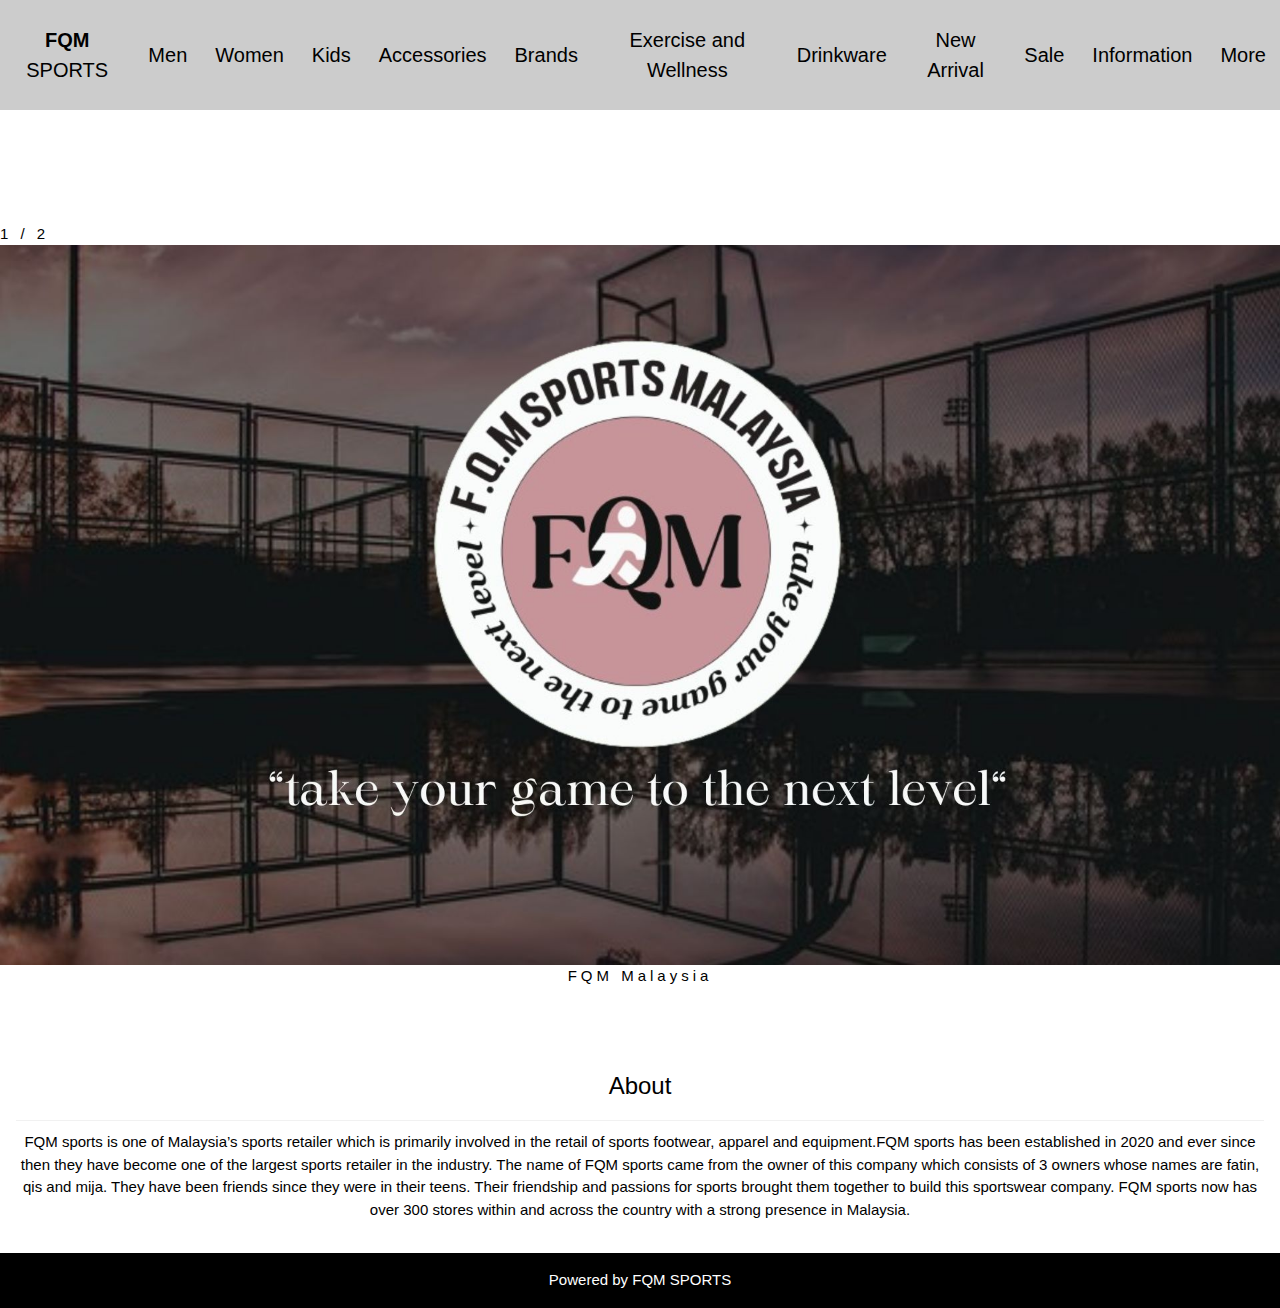
<file: index.html>
<!DOCTYPE html>
<html>
<head>
<title></title>
<meta charset="UTF-8">
<meta name="viewport" content="width=device-width, initial-scale=1">
<link rel="stylesheet" href="https://www.w3schools.com/w3css/4/w3.css">
<link rel="stylesheet" href="style2.css">
<link rel="stylesheet" href="main.css">


</head>
<body>

<!-- Navbar (sit on top) -->
<div class="menu-desktop">
<ul class="main-menu">
    <li><a href="index.html"><b>FQM</b> SPORTS</a></li>
    <!-- Float links to the right. Hide them on small screens -->

      <li><a href="men.html">Men</a></li>
      <li><a href="women.html">Women</a></li>
      <li><a href="kids.html">Kids</a></li>
	  <li><a href="accessories.html">Accessories</a></li>
	  <li><a href="brands.html">Brands</a></li>
	  <li><a href="exercise_wellness.html">Exercise and Wellness</a></li>
      <li><a href="drinkware.html">Drinkware</a></li>
	  <li><a href="new_arrival.html">New Arrival</a></li>
	  <li><a href="sale.html">Sale</a></li>
          <li>
          <a href="#">Information</a>
          <ul class="sub-menu">
      <li><a href="preorder.html">Preorder</a></li>
      <li><a href="contact.html">Contact</a></li>
            </ul>
      </li>
         <li>
          <a href="#">More</a>
          <ul class="sub-menu">
      <li><a href="about.html">About</a></li>
      <li><a href="Event.html" >Event</a></li>
	  <li><a href="faq.html">FAQ</a></li>
                  </ul>
      </li>
      </ul>
     
	</div>

<br>
<br>
<br>
<br>
<br>
<!-- Header -->
<header class="w3-display-container w3-content w3-wide" style="max-width:1300px;" id="home">
  <div id="box2">
		<div id="sliding"><!-- box2 start -->
    	 <div class="mySlides fade">
              <div class="numbertext">1 / 2</div>
              <img src="GAMBAR/Colorful Gradient Modern Brainstorm Whiteboard Business Presentation .jpg" id="picture" width="100%" >
              <center>
			 <div class="text3">FQM Malaysia</div>
				  </center>
            </div>
            
            <div class="mySlides fade">
              <div class="numbertext">2 / 2</div>
              <img src="GAMBAR/White and Orange Bold Vibrant Football Match Day Banner.jpg" id="picture" width="100%">
				<center>
              <div class="text3">Football Event</div>
					</center>
            </div>
            
	 		</div>
             <br>
            
            <div style="text-align:center">
              <span class="dot"></span> 
              <span class="dot"></span> 
              <span class="dot"></span> 
            </div>
            
           
            
            <script>
            var slideIndex = 0;
            showSlides();
            
            function showSlides() {
              var i;
              var slides = document.getElementsByClassName("mySlides");
              var dots = document.getElementsByClassName("dot");
              for (i = 0; i < slides.length; i++) {
                slides[i].style.display = "none";  
              }
              slideIndex++;
              if (slideIndex > slides.length) {slideIndex = 1}    
              for (i = 0; i < dots.length; i++) {
                dots[i].className = dots[i].className.replace(" active", "");
              }
              slides[slideIndex-1].style.display = "block";  
              dots[slideIndex-1].className += " active";
              setTimeout(showSlides, 5000); // Change image every 5 seconds
            }
            </script>
	</div>
</header>
	
 <!-- About Section -->
  <div class="w3-container w3-padding-32" id="about" style="text-align:center">
    <h3 class="w3-border-bottom w3-border-light-grey w3-padding-16">About</h3>
	<p style="text-align: center: justify;">FQM sports is one of Malaysia’s sports retailer which is primarily involved in the retail of sports footwear, apparel
		and equipment.FQM sports has been established in 2020 and
		ever since then they have become one of the largest sports
		retailer in the industry. The name of FQM sports came from
		the owner of this company which consists of 3 owners whose
		names are fatin, qis and mija. They have been friends since
		they were in their teens. Their friendship and passions for
		sports brought them together to build this sportswear company.
		FQM sports now has over 300 stores within and across the
		country with a strong presence in Malaysia.</p>
  </div>

<!-- Page content -->
<div cla                                                            ss="w3-content w3-padding" style="max-width:1564px">

<!-- End page content -->
</div>


<!-- Footer -->
<footer class="w3-center w3-black w3-padding-16">
  <p>Powered by FQM SPORTS</p>
</footer>
</body>
</html>
</file>
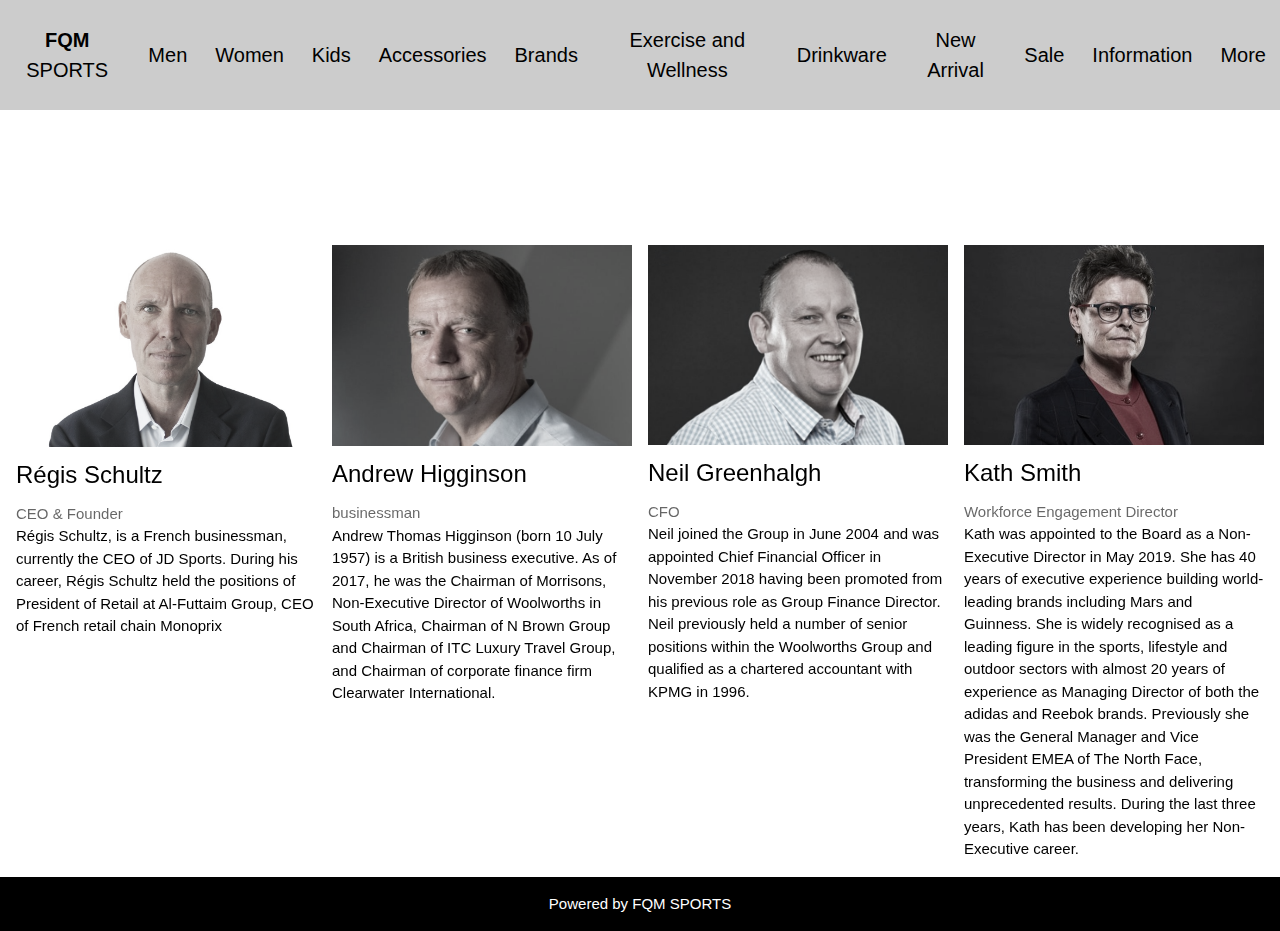
<file: about.html>
<!DOCTYPE html>
<html>
<head>
<title></title>
<meta charset="UTF-8">
<meta name="viewport" content="width=device-width, initial-scale=1">
<link rel="stylesheet" href="https://www.w3schools.com/w3css/4/w3.css">
<link rel="stylesheet" href="style2.css">
<link rel="stylesheet" href="main.css">


</head>
<body>

<!-- Navbar (sit on top) -->
<div class="menu-desktop">
<ul class="main-menu">
    <li><a href="index.html"><b>FQM</b> SPORTS</a></li>
    <!-- Float links to the right. Hide them on small screens -->

      <li><a href="men.html">Men</a></li>
      <li><a href="women.html">Women</a></li>
      <li><a href="kids.html">Kids</a></li>
	  <li><a href="accessories.html">Accessories</a></li>
	  <li><a href="brands.html">Brands</a></li>
	  <li><a href="exercise_wellness.html">Exercise and Wellness</a></li>
      <li><a href="drinkware.html">Drinkware</a></li>
	  <li><a href="new_arrival.html">New Arrival</a></li>
	  <li><a href="sale.html">Sale</a></li>
          <li>
          <a href="#">Information</a>
          <ul class="sub-menu">
      <li><a href="preorder.html">Preorder</a></li>
      <li><a href="contact.html">Contact</a></li>
            </ul>
      </li>
         <li>
          <a href="#">More</a>
          <ul class="sub-menu">
      <li><a href="about.html">About</a></li>
      <li><a href="Event.html" >Event</a></li>
	  <li><a href="faq.html">FAQ</a></li>
                  </ul>
      </li>
      </ul>
     
    </div>
<br>
<br>
<br>
<br>
<br>
<br>
 <div class="w3-row-padding w3-grayscale">
    <div class="w3-col l3 m6 w3-margin-bottom">
      <img src="img/22282-Regis-Schultz-headshot_3-scaled-e1659439658887-1024x689.jpg" alt="John" style="width:100%">
      <h3>Régis Schultz</h3>
      <p class="w3-opacity">CEO & Founder</p>
      <p>Régis Schultz, is a French businessman, currently the CEO of JD Sports. During his career, Régis Schultz held the positions of President of Retail at Al-Futtaim Group, CEO of French retail chain Monoprix</p>
      
    </div>
    <div class="w3-col l3 m6 w3-margin-bottom">
      <img src="img/Andy-Higginson-696x467.jpg" alt="Jane" style="width:100%">
      <h3>Andrew Higginson</h3>
      <p class="w3-opacity">businessman</p>
      <p>Andrew Thomas Higginson (born 10 July 1957) is a British business executive. As of 2017, he was the Chairman of Morrisons, Non-Executive Director of Woolworths in South Africa, Chairman of N Brown Group and Chairman of ITC Luxury Travel Group, and Chairman of corporate finance firm Clearwater International.</p>
     
    </div>
    <div class="w3-col l3 m6 w3-margin-bottom">
      <img src="GAMBAR/2fd49ed0-7282-48ec-b0cd-942853f811fb_medium-696x464.jpg" alt="Mike" style="width:100%">
      <h3>Neil Greenhalgh</h3>
      <p class="w3-opacity">CFO</p>
      <p>Neil joined the Group in June 2004 and was appointed Chief Financial Officer in November 2018 having been promoted from his previous role as Group Finance Director. Neil previously held a number of senior positions within the Woolworths Group and qualified as a chartered accountant with KPMG in 1996.</p>
   
    </div>
    <div class="w3-col l3 m6 w3-margin-bottom">
      <img src="img/kath-smith-e1587546264155-500x372-1.jpg" alt="Dan" style="width:100%">
      <h3>Kath Smith</h3>
      <p class="w3-opacity">Workforce Engagement Director</p>
      <p>Kath was appointed to the Board as a Non-Executive Director in May 2019. She has 40 years of executive experience building world-leading brands including Mars and Guinness. She is widely recognised as a leading figure in the sports, lifestyle and outdoor sectors with almost 20 years of experience as Managing Director of both the adidas and Reebok brands. Previously she was the General Manager and Vice President EMEA of The North Face, transforming the business and delivering unprecedented results. During the last three years, Kath has been developing her Non-Executive career.</p>
     
    </div>
  </div>
<!-- Footer -->
<footer class="w3-center w3-black w3-padding-16">
  <p>Powered by FQM SPORTS</p>
</footer>
</body>
</html>
</file>
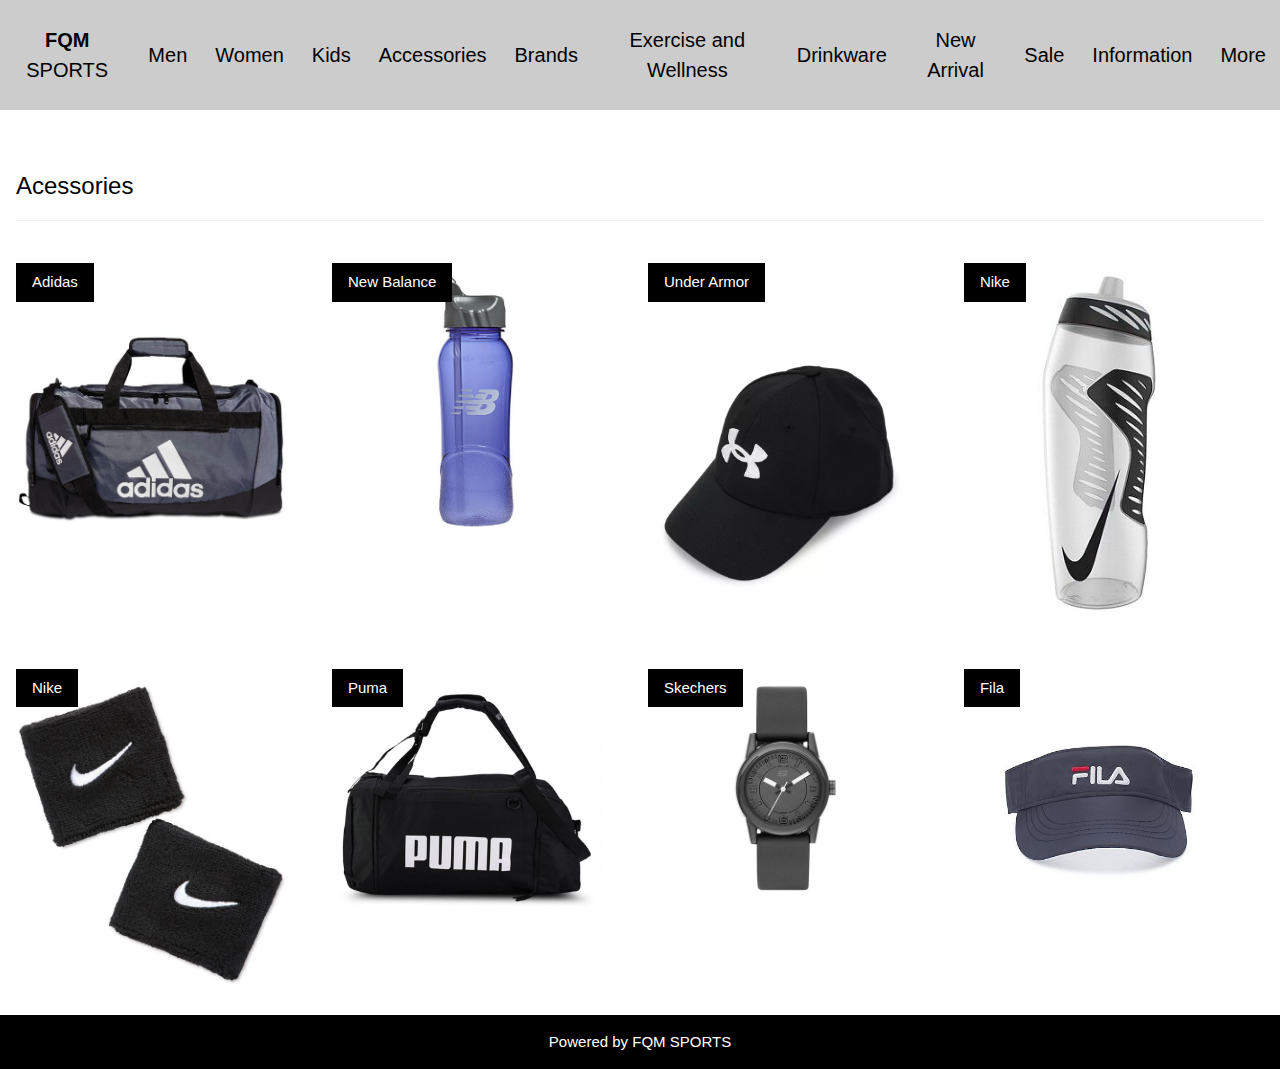
<file: accessories.html>
<!DOCTYPE html>
<html>
<head>
<title></title>
<meta charset="UTF-8">
<meta name="viewport" content="width=device-width, initial-scale=1">
<link rel="stylesheet" href="https://www.w3schools.com/w3css/4/w3.css">
<link rel="stylesheet" href="style2.css">
<link rel="stylesheet" href="main.css">


</head>
<body>

<!-- Navbar (sit on top) -->
<div class="menu-desktop">
<ul class="main-menu">
    <li><a href="index.html"><b>FQM</b> SPORTS</a></li>
    <!-- Float links to the right. Hide them on small screens -->

      <li><a href="men.html">Men</a></li>
      <li><a href="women.html">Women</a></li>
      <li><a href="kids.html">Kids</a></li>
	  <li><a href="accessories.html">Accessories</a></li>
	  <li><a href="brands.html">Brands</a></li>
	  <li><a href="exercise_wellness.html">Exercise and Wellness</a></li>
      <li><a href="drinkware.html">Drinkware</a></li>
	  <li><a href="new_arrival.html">New Arrival</a></li>
	  <li><a href="sale.html">Sale</a></li>
          <li>
          <a href="#">Information</a>
          <ul class="sub-menu">
      <li><a href="preorder.html">Preorder</a></li>
      <li><a href="contact.html">Contact</a></li>
            </ul>
      </li>
         <li>
          <a href="#">More</a>
          <ul class="sub-menu">
      <li><a href="about.html">About</a></li>
      <li><a href="Event.html" >Event</a></li>
	  <li><a href="faq.html">FAQ</a></li>
                  </ul>
      </li>
      </ul>
     
    </div>

<!-- Page content -->
<div cla                                                            ss="w3-content w3-padding" style="max-width:1564px">

  <!-- Project Section -->
  <div class="w3-container w3-padding-32" id="Men">
    <h3 class="w3-border-bottom w3-border-light-grey w3-padding-16">Acessories</h3>
  </div>

  <div class="w3-row-padding">
    <div class="w3-col l3 m6 w3-margin-bottom">
      <div class="w3-display-container">
        <div class="w3-display-topleft w3-black w3-padding">Adidas</div>
        <img src="img/f23980816e2bcaf2e0778bbb0b37b7af.jpg" alt="House" style="width:90%">
      </div>
    </div>
    <div class="w3-col l3 m6 w3-margin-bottom">
      <div class="w3-display-container">
        <div class="w3-display-topleft w3-black w3-padding">New Balance</div>
        <img src="img/new_balance_tritan_purple_yellow_nb_frosted_water_bottle_1450078098_1aff80e7.jpg" alt="House" style="width:90%">
      </div>
    </div>
    <div class="w3-col l3 m6 w3-margin-bottom">
      <div class="w3-display-container">
        <div class="w3-display-topleft w3-black w3-padding">Under Armor</div>
        <img src="img/under-armour-9128-8937123-1.webp" alt="House" style="width:90%">
      </div>
    </div>
    <div class="w3-col l3 m6 w3-margin-bottom">
      <div class="w3-display-container">
        <div class="w3-display-topleft w3-black w3-padding">Nike</div>
        <img src="img/s-l400 (1).jpg" alt="House" style="width:90%">
      </div>
    </div>
  </div>

  <div class="w3-row-padding">
    <div class="w3-col l3 m6 w3-margin-bottom">
      <div class="w3-display-container">
        <div class="w3-display-topleft w3-black w3-padding">Nike</div>
        <img src="img/d25b3e0f0b799aa2c8cf39fc43b94ec7.jpg" alt="House" style="width:90%">
      </div>
    </div>
    <div class="w3-col l3 m6 w3-margin-bottom">
      <div class="w3-display-container">
        <div class="w3-display-topleft w3-black w3-padding">Puma</div>
        <img src="img/6935d4452fdf804ee81208d94fd29245.jpeg" alt="House" style="width:90%">
      </div>
    </div>
    <div class="w3-col l3 m6 w3-margin-bottom">
      <div class="w3-display-container">
        <div class="w3-display-topleft w3-black w3-padding">Skechers</div>
        <img src="GAMBAR/38ea574af60f9a1fb6a2872e11ae0069.jpg" alt="House" style="width:90%">
      </div>
    </div>
    <div class="w3-col l3 m6 w3-margin-bottom">
      <div class="w3-display-container">
        <div class="w3-display-topleft w3-black w3-padding">Fila</div>
        <img src="img/e8acd4e2f362bd2c4b7a6b603295e1d3.jpg" alt="House" style="width:90%">
      </div>
    </div>
  </div>
<!-- Footer -->
<footer class="w3-center w3-black w3-padding-16">
  <p>Powered by FQM SPORTS</p>
</footer>
</div>
</body>
</html>
</file>
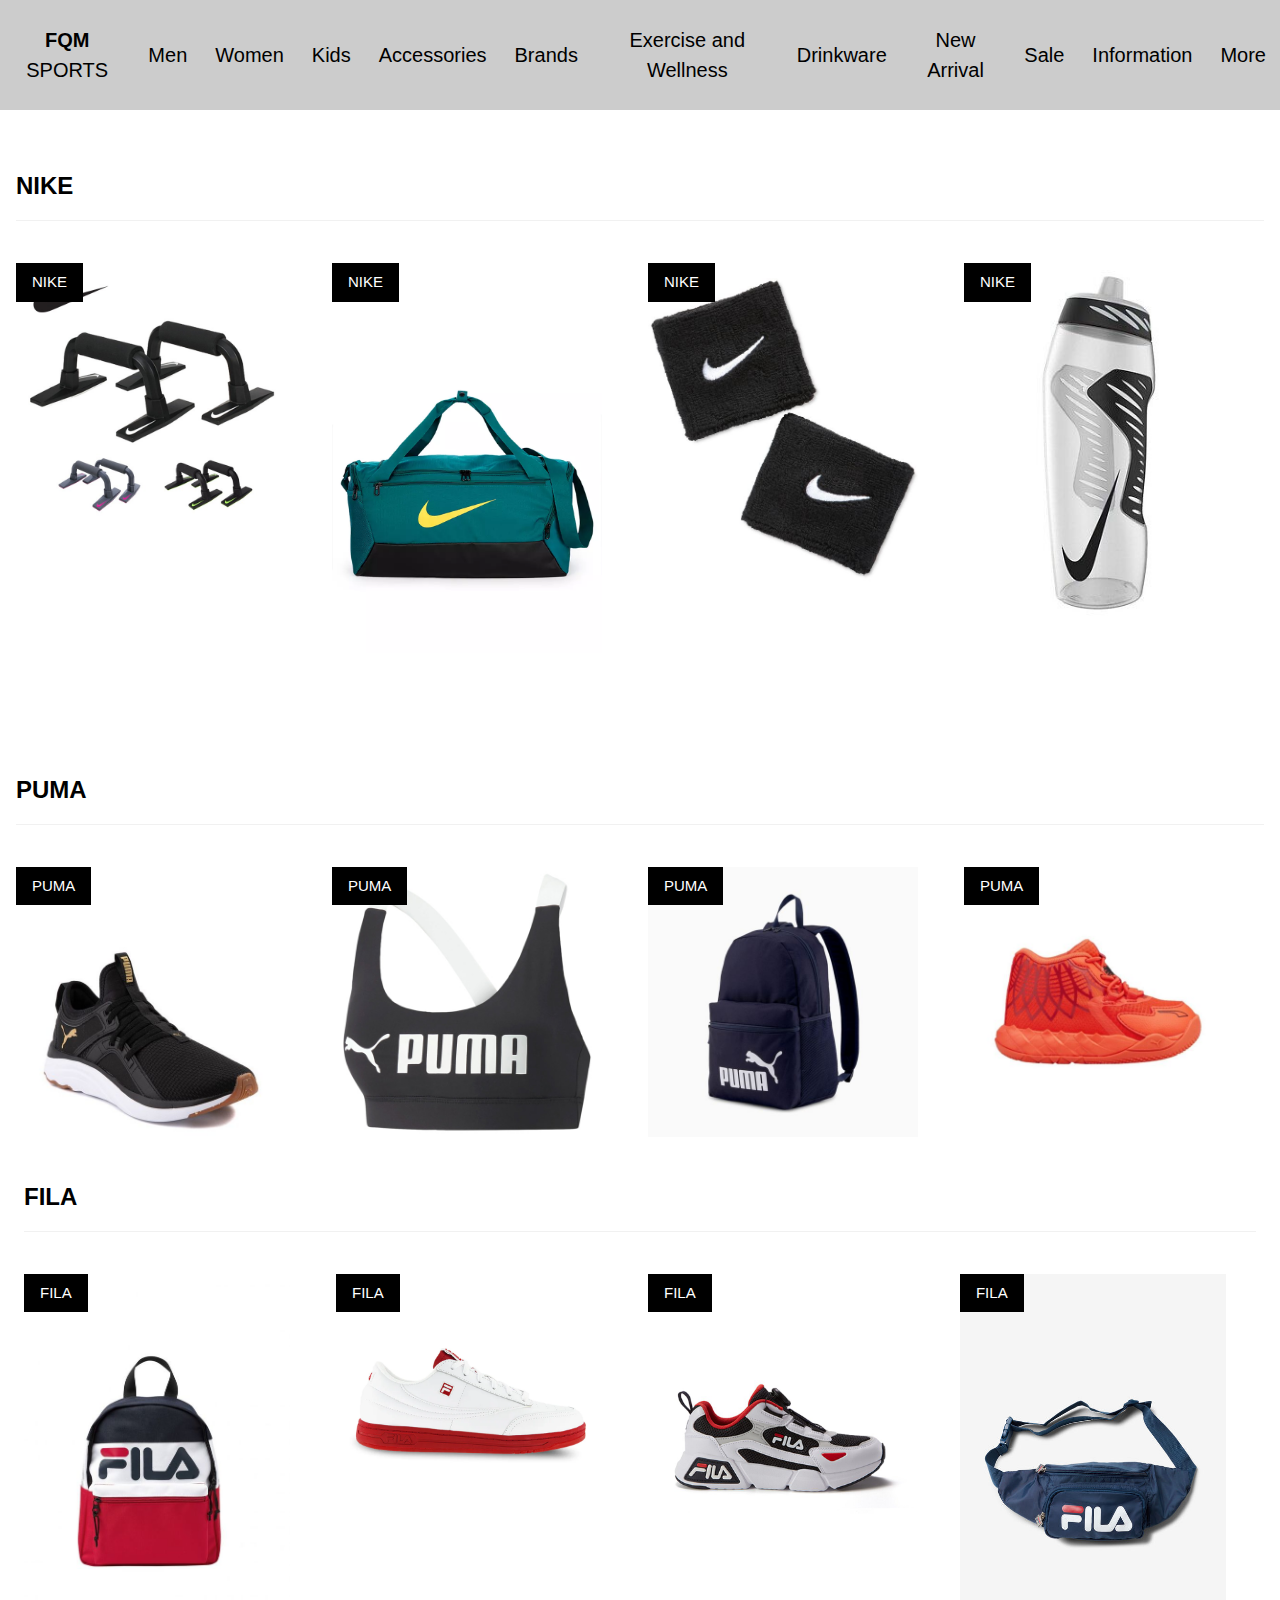
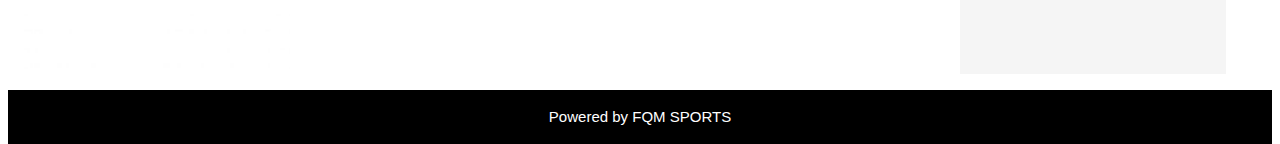
<file: brands.html>
<!DOCTYPE html>
<html>
<head>
<title></title>
<meta charset="UTF-8">
<meta name="viewport" content="width=device-width, initial-scale=1">
<link rel="stylesheet" href="https://www.w3schools.com/w3css/4/w3.css">
<link rel="stylesheet" href="style2.css">
<link rel="stylesheet" href="main.css">


</head>
<body>

<!-- Navbar (sit on top) -->
<div class="menu-desktop">
<ul class="main-menu">
    <li><a href="index.html"><b>FQM</b> SPORTS</a></li>
    <!-- Float links to the right. Hide them on small screens -->

      <li><a href="men.html">Men</a></li>
      <li><a href="women.html">Women</a></li>
      <li><a href="kids.html">Kids</a></li>
	  <li><a href="accessories.html">Accessories</a></li>
	  <li><a href="brands.html">Brands</a></li>
	  <li><a href="exercise_wellness.html">Exercise and Wellness</a></li>
      <li><a href="drinkware.html">Drinkware</a></li>
	  <li><a href="new_arrival.html">New Arrival</a></li>
	  <li><a href="sale.html">Sale</a></li>
          <li>
          <a href="#">Information</a>
          <ul class="sub-menu">
      <li><a href="preorder.html">Preorder</a></li>
      <li><a href="contact.html">Contact</a></li>
            </ul>
      </li>
         <li>
          <a href="#">More</a>
          <ul class="sub-menu">
      <li><a href="about.html">About</a></li>
      <li><a href="Event.html" >Event</a></li>
	  <li><a href="faq.html">FAQ</a></li>
                  </ul>
      </li>
      </ul>
     
    </div>





<!-- Page content -->
<div cla                                                            ss="w3-content w3-padding" style="max-width:1564px">



  <!-- Project Section -->
  <div class="w3-container w3-padding-32" id="Men">
    <h3 class="w3-border-bottom w3-border-light-grey w3-padding-16"><b>NIKE</b></h3>
  </div>

  <div class="w3-row-padding">
    <div class="w3-col l3 m6 w3-margin-bottom">
      <div class="w3-display-container">
        <div class="w3-display-topleft w3-black w3-padding">NIKE</div>
        <img src="GAMBAR/4e66cbb45988fbfbc2f94ca8000c01a8.jpg" alt="House" style="width:90%">
      </div>
    </div>
    <div class="w3-col l3 m6 w3-margin-bottom">
      <div class="w3-display-container">
        <div class="w3-display-topleft w3-black w3-padding">NIKE</div>
        <img src="img/nike-8446-9078043-1.webp" alt="House" style="width:90%">
      </div>
    </div>
    <div class="w3-col l3 m6 w3-margin-bottom">
      <div class="w3-display-container">
        <div class="w3-display-topleft w3-black w3-padding">NIKE</div>
        <img src="img/d25b3e0f0b799aa2c8cf39fc43b94ec7.jpg" alt="House" style="width:90%">
      </div>
    </div>
    <div class="w3-col l3 m6 w3-margin-bottom">
      <div class="w3-display-container">
        <div class="w3-display-topleft w3-black w3-padding">NIKE</div>
        <img src="img/s-l400 (1).jpg" alt="House" style="width:90%">
      </div>
    </div>
  </div>
  <br>
  <br>
  
  <div class="w3-container w3-padding-32" id="Men">
    <h3 class="w3-border-bottom w3-border-light-grey w3-padding-16"><b>PUMA</b></h3>
  </div>

  <div class="w3-row-padding">
    <div class="w3-col l3 m6 w3-margin-bottom">
      <div class="w3-display-container">
        <div class="w3-display-topleft w3-black w3-padding">PUMA</div>
        <img src="GAMBAR/2c497a733c6b6cde60913ab782bbcc8c.jpg" alt="House" style="width:90%">
      </div>
    </div>
    <div class="w3-col l3 m6 w3-margin-bottom">
      <div class="w3-display-container">
        <div class="w3-display-topleft w3-black w3-padding">PUMA</div>
        <img src="img/C1-000000000001129155-592Wx592H.jpg" alt="House" style="width:90%">
      </div>
    </div>
    <div class="w3-col l3 m6 w3-margin-bottom">
      <div class="w3-display-container">
        <div class="w3-display-topleft w3-black w3-padding">PUMA</div>
        <img src="img/82b911fa5589531655619d307317dc50.jpg" alt="House" style="width:90%">
      </div>
    </div>
    <div class="w3-col l3 m6 w3-margin-bottom">
      <div class="w3-display-container">
        <div class="w3-display-topleft w3-black w3-padding">PUMA</div>
        <img src="img/kids6.jpg" alt="House" style="width:90%">
      </div>
    </div>
    
      <br>
  <br>
  
  <div class="w3-container w3-padding-32" id="Men">
    <h3 class="w3-border-bottom w3-border-light-grey w3-padding-16"><b>FILA</b></h3>
  </div>
    <div class="w3-row-padding">
    <div class="w3-col l3 m6 w3-margin-bottom">
      <div class="w3-display-container">
        <div class="w3-display-topleft w3-black w3-padding">FILA</div>
        <img src="img/084eb46cfbe1013cf3ccdb0150ca72f1.jpg" alt="House" style="width:90%">
      </div>
    </div>
    <div class="w3-col l3 m6 w3-margin-bottom">
      <div class="w3-display-container">
        <div class="w3-display-topleft w3-black w3-padding">FILA</div>
        <img src="img/FILA---Men_s-Tennis-88-Shoes-_1TM01569-128__01_800x.webp" alt="House" style="width:90%">
      </div>
    </div>
    <div class="w3-col l3 m6 w3-margin-bottom">
      <div class="w3-display-container">
        <div class="w3-display-topleft w3-black w3-padding">FILA</div>
        <img src="img/kids9.jpg" alt="House" style="width:90%">
      </div>
    </div>
    <div class="w3-col l3 m6 w3-margin-bottom">
      <div class="w3-display-container">
        <div class="w3-display-topleft w3-black w3-padding">FILA</div>
        <img src="img/LA171J81_412_01_e.jpg" alt="House" style="width:90%">
      </div>
    </div>
  </div>


 


<!-- Footer -->
<footer class="w3-center w3-black w3-padding-16">
  <p>Powered by FQM SPORTS</p>
</footer>
</div>
	</div>
</body>
</html>
</file>
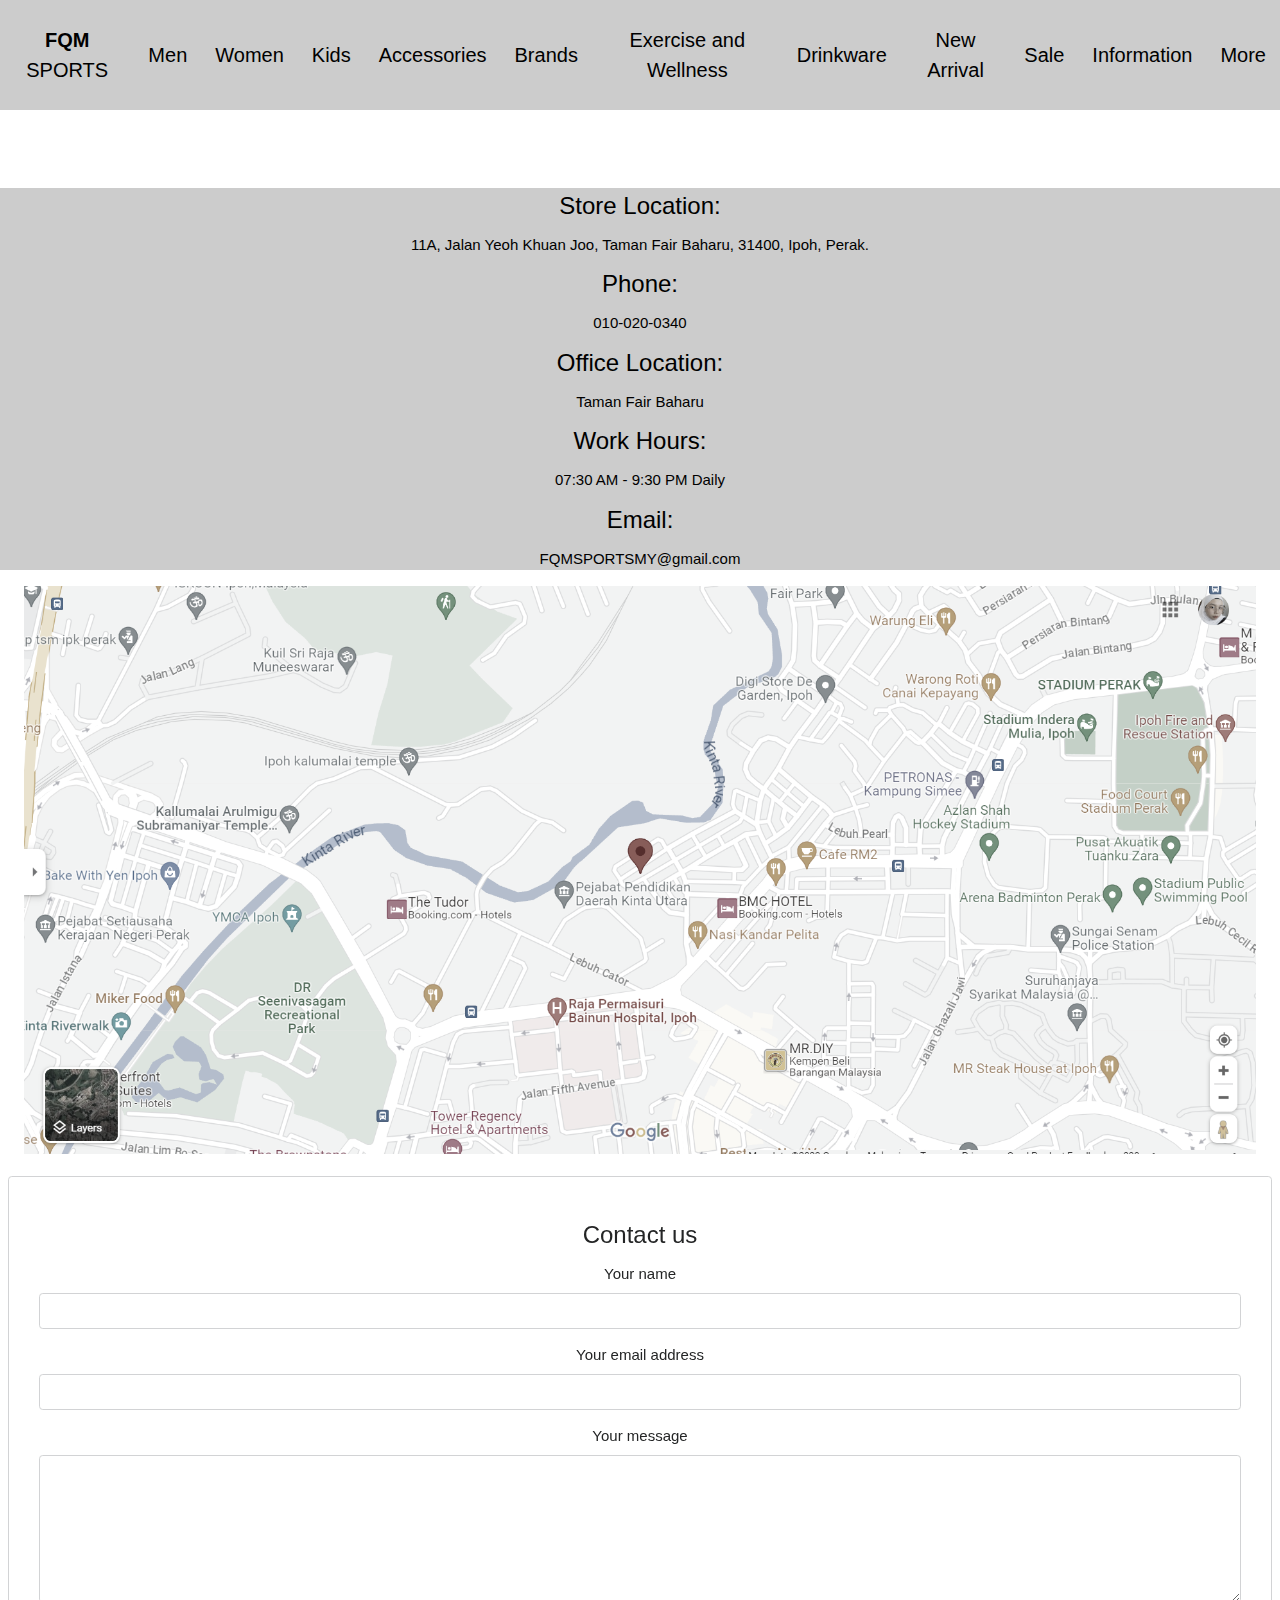
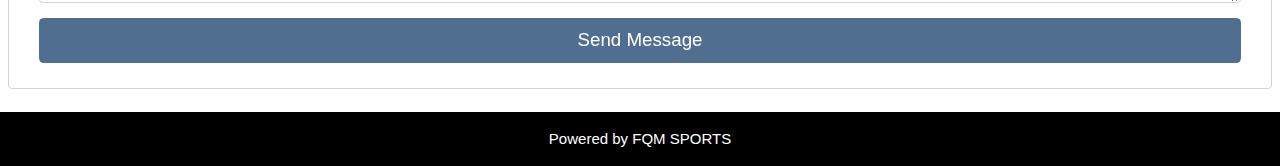
<file: contact.html>
<!DOCTYPE html>
<html>
<head>
<title></title>
<meta charset="UTF-8">
<meta name="viewport" content="width=device-width, initial-scale=1">
<link rel="stylesheet" href="https://www.w3schools.com/w3css/4/w3.css">
<link rel="stylesheet" href="style2.css">
<link rel="stylesheet" href="main.css">


</head>
<body>

<!-- Navbar (sit on top) -->
<div class="menu-desktop">
<ul class="main-menu">
    <li><a href="index.html"><b>FQM</b> SPORTS</a></li>
    <!-- Float links to the right. Hide them on small screens -->

      <li><a href="men.html">Men</a></li>
      <li><a href="women.html">Women</a></li>
      <li><a href="kids.html">Kids</a></li>
	  <li><a href="accessories.html">Accessories</a></li>
	  <li><a href="brands.html">Brands</a></li>
	  <li><a href="exercise_wellness.html">Exercise and Wellness</a></li>
      <li><a href="drinkware.html">Drinkware</a></li>
	  <li><a href="new_arrival.html">New Arrival</a></li>
	  <li><a href="sale.html">Sale</a></li>
          <li>
          <a href="#">Information</a>
          <ul class="sub-menu">
      <li><a href="preorder.html">Preorder</a></li>
      <li><a href="contact.html">Contact</a></li>
            </ul>
      </li>
         <li>
          <a href="#">More</a>
          <ul class="sub-menu">
      <li><a href="about.html">About</a></li>
      <li><a href="Event.html" >Event</a></li>
	  <li><a href="faq.html">FAQ</a></li>
                  </ul>
      </li>
      </ul>
     
    </div>

<br>
<br>
<br>
  <!-- Image of location/map -->
<center>
	<ul>
                                <h3>Store Location:</h3>
								<li><span>11A, Jalan Yeoh Khuan Joo, Taman Fair Baharu, 31400, Ipoh, Perak.</span></li>
                                <h3>Phone:</h3><li><span>010-020-0340</span></li>
                                <h3>Office Location:</h3><li><span>Taman Fair Baharu</span></li>
								<h3>Work Hours:</h3><li><span>07:30 AM - 9:30 PM Daily</span></li>
                                <h3>Email:</h3><li><span>FQMSPORTSMY@gmail.com</span></li>
                            </ul>
	</center>
                            <div class="w3-row-padding w3-grayscale">
    <div class="w3-col l3 m6 w3-margin-bottom">

  </div>
<div class="w3-container">
  <img src="img/Screenshot (3).png" class="w3-image" style="width:100%">
</div>

<br>

 <!-- Contact Section -->
  <meta charset="utf-8">
    <meta name="viewport" content="width=device-width, initial-scale=1, shrink-to-fit=no">
    <title>contact form</title>

<link href="contact-form.css" rel="stylesheet">

<center>
<div class="fcf-body">

    <div id="fcf-form">
    <h3 class="fcf-h3">Contact us</h3>

    <form id="fcf-form-id" class="fcf-form-class" method="post" action="contact-form-process.php">
        
        <div class="fcf-form-group">
            <label for="Name" class="fcf-label">Your name</label>
            <div class="fcf-input-group">
                <input type="text" id="Name" name="Name" class="fcf-form-control" required>
            </div>
        </div>

        <div class="fcf-form-group">
            <label for="Email" class="fcf-label">Your email address</label>
            <div class="fcf-input-group">
                <input type="email" id="Email" name="Email" class="fcf-form-control" required>
            </div>
        </div>

        <div class="fcf-form-group">
            <label for="Message" class="fcf-label">Your message</label>
            <div class="fcf-input-group">
                <textarea id="Message" name="Message" class="fcf-form-control" rows="6" maxlength="3000" required></textarea>
            </div>
        </div>

        <div class="fcf-form-group">
            <button type="submit" id="fcf-button" class="fcf-btn fcf-btn-primary fcf-btn-lg fcf-btn-block">Send Message</button>
        </div>
    </form>
	</div>
	</div>
		</center>
    </div>

	<br>
	
<!-- Footer -->
<footer class="w3-center w3-black w3-padding-16">
  <p>Powered by FQM SPORTS</p>
</footer>
</body>
</html>
</file>
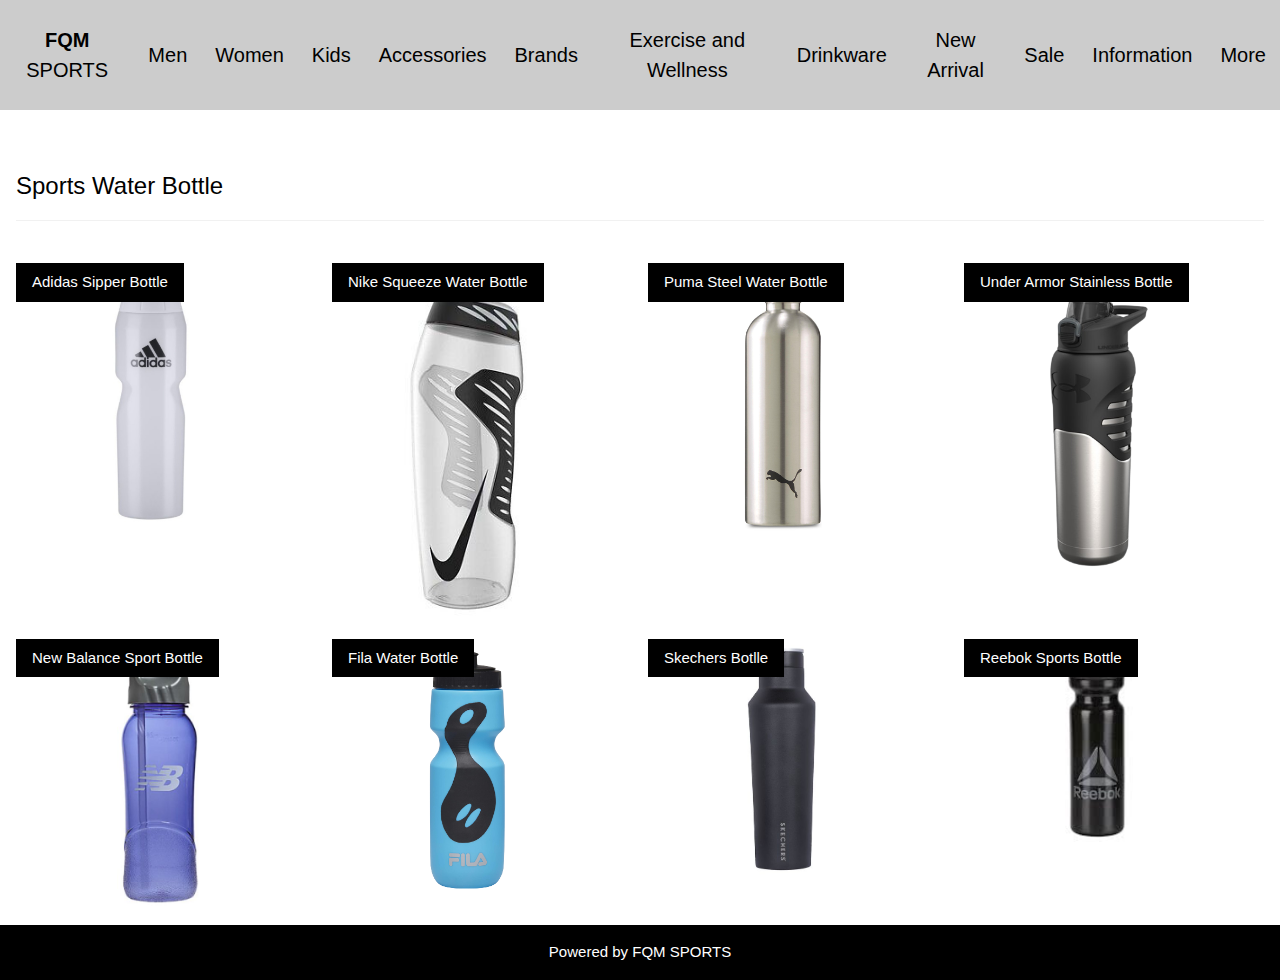
<file: drinkware.html>
<!DOCTYPE html>
<html>
<head>
<title></title>
<meta charset="UTF-8">
<meta name="viewport" content="width=device-width, initial-scale=1">
<link rel="stylesheet" href="https://www.w3schools.com/w3css/4/w3.css">
<link rel="stylesheet" href="style2.css">
<link rel="stylesheet" href="main.css">


</head>
<body>

<!-- Navbar (sit on top) -->
<div class="menu-desktop">
<ul class="main-menu">
    <li><a href="index.html"><b>FQM</b> SPORTS</a></li>
    <!-- Float links to the right. Hide them on small screens -->

      <li><a href="men.html">Men</a></li>
      <li><a href="women.html">Women</a></li>
      <li><a href="kids.html">Kids</a></li>
	  <li><a href="accessories.html">Accessories</a></li>
	  <li><a href="brands.html">Brands</a></li>
	  <li><a href="exercise_wellness.html">Exercise and Wellness</a></li>
      <li><a href="drinkware.html">Drinkware</a></li>
	  <li><a href="new_arrival.html">New Arrival</a></li>
	  <li><a href="sale.html">Sale</a></li>
          <li>
          <a href="#">Information</a>
          <ul class="sub-menu">
      <li><a href="preorder.html">Preorder</a></li>
      <li><a href="contact.html">Contact</a></li>
            </ul>
      </li>
         <li>
          <a href="#">More</a>
          <ul class="sub-menu">
      <li><a href="about.html">About</a></li>
      <li><a href="Event.html" >Event</a></li>
	  <li><a href="faq.html">FAQ</a></li>
                  </ul>
      </li>
      </ul>
     
    </div>
	
<!-- Page content -->
<div cla                                                            ss="w3-content w3-padding" style="max-width:1564px">

  <!-- Project Section -->
  <div class="w3-container w3-padding-32" id="Men">
    <h3 class="w3-border-bottom w3-border-light-grey w3-padding-16">Sports Water Bottle</h3>
  </div>

  <div class="w3-row-padding">
    <div class="w3-col l3 m6 w3-margin-bottom">
      <div class="w3-display-container">
        <div class="w3-display-topleft w3-black w3-padding">Adidas Sipper Bottle</div>
        <img src="img/62ed00cf6d0eb62ed00cf6d0f5.jpg" alt="House" style="width:90%">
      </div>
    </div>
    <div class="w3-col l3 m6 w3-margin-bottom">
      <div class="w3-display-container">
        <div class="w3-display-topleft w3-black w3-padding">Nike Squeeze Water Bottle</div>
        <img src="img/s-l400 (1).jpg"alt="House" style="width:90%">
      </div>
    </div>
    <div class="w3-col l3 m6 w3-margin-bottom">
      <div class="w3-display-container">
        <div class="w3-display-topleft w3-black w3-padding">Puma Steel Water Bottle</div>
        <img src="img/84216811_o.jpg" style="width:90%">
      </div>
    </div>
    <div class="w3-col l3 m6 w3-margin-bottom">
      <div class="w3-display-container">
        <div class="w3-display-topleft w3-black w3-padding">Under Armor Stainless Bottle</div>
        <img src="img/1364830-035_SLFADD_SL-removebg-preview.png" alt="House" style="width:90%">
      </div>
    </div>
  </div>

  <div class="w3-row-padding">
    <div class="w3-col l3 m6 w3-margin-bottom">
      <div class="w3-display-container">
        <div class="w3-display-topleft w3-black w3-padding">New Balance Sport Bottle</div>
        <img src="img/new_balance_tritan_purple_yellow_nb_frosted_water_bottle_1450078098_1aff80e7.jpg" alt="House" style="width:90%">
      </div>
    </div>
    <div class="w3-col l3 m6 w3-margin-bottom">
      <div class="w3-display-container">
        <div class="w3-display-topleft w3-black w3-padding">Fila Water Bottle</div>
        <img src="img/fila-removebg-preview.png" alt="House" style="width:90%">
      </div>
    </div>
    <div class="w3-col l3 m6 w3-margin-bottom">
      <div class="w3-display-container">
        <div class="w3-display-topleft w3-black w3-padding">Skechers Botlle</div>
        <img src="img/173d94e8706a1f351d0cc1a9e3575fa4.jpg" alt="House" style="width:90%">
      </div>
    </div>
    <div class="w3-col l3 m6 w3-margin-bottom">
      <div class="w3-display-container">
        <div class="w3-display-topleft w3-black w3-padding">Reebok Sports Bottle</div>
        <img src="img/images (4).jpg" alt="House" style="width:90%">
      </div>
    </div>
  </div>
 
<footer class="w3-center w3-black w3-padding-16">
  <p>Powered by FQM SPORTS</p>
</footer>
	</div>
</body>
</html>
</file>
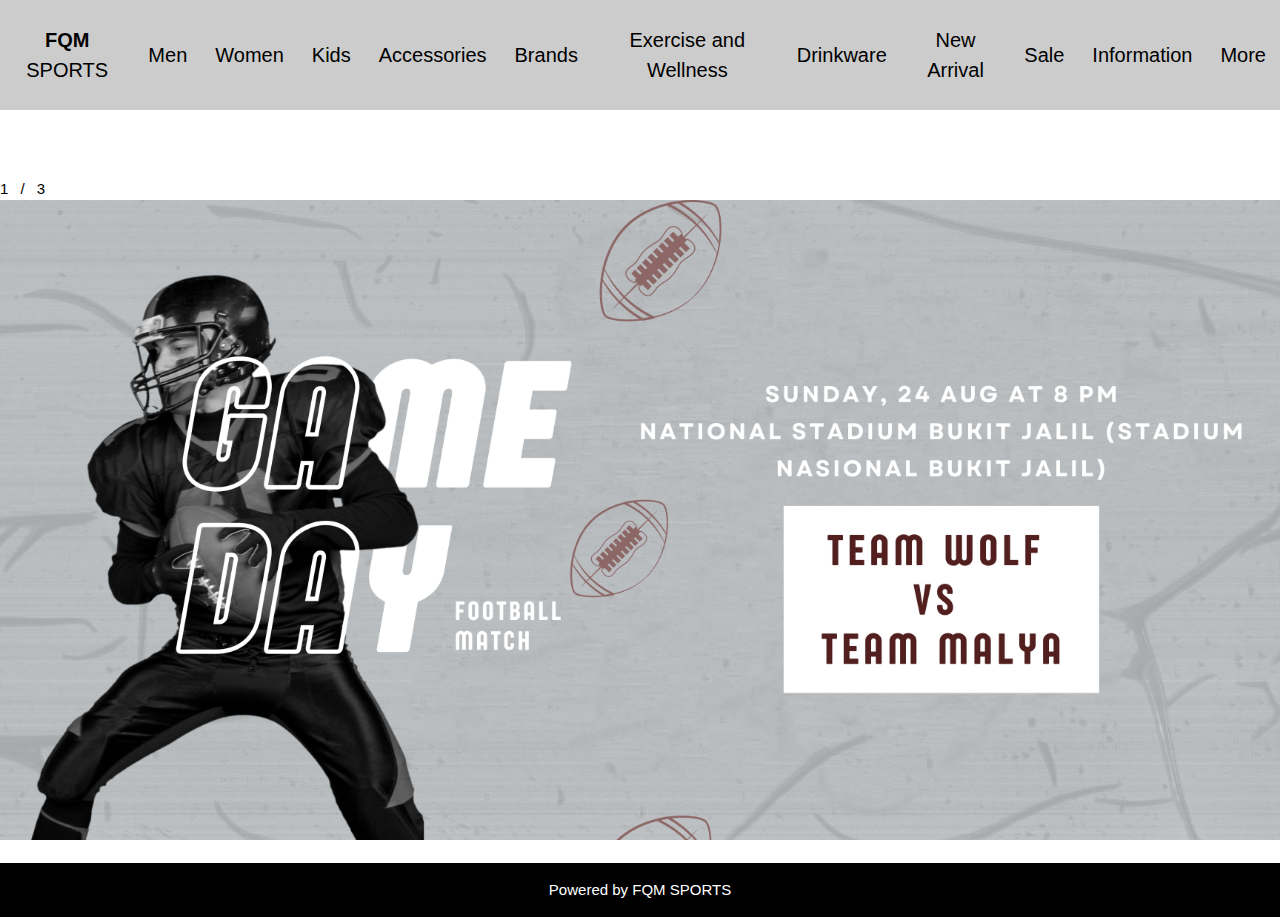
<file: Event.html>
<!DOCTYPE html>
<html>
<head>
<title></title>
<meta charset="UTF-8">
<meta name="viewport" content="width=device-width, initial-scale=1">
<link rel="stylesheet" href="https://www.w3schools.com/w3css/4/w3.css">
<link rel="stylesheet" href="style2.css">
<link rel="stylesheet" href="main.css">


</head>
<body>

<!-- Navbar (sit on top) -->
<div class="menu-desktop">
<ul class="main-menu">
    <li><a href="index.html"><b>FQM</b> SPORTS</a></li>
    <!-- Float links to the right. Hide them on small screens -->

      <li><a href="men.html">Men</a></li>
      <li><a href="women.html">Women</a></li>
      <li><a href="kids.html">Kids</a></li>
	  <li><a href="accessories.html">Accessories</a></li>
	  <li><a href="brands.html">Brands</a></li>
	  <li><a href="exercise_wellness.html">Exercise and Wellness</a></li>
      <li><a href="drinkware.html">Drinkware</a></li>
	  <li><a href="new_arrival.html">New Arrival</a></li>
	  <li><a href="sale.html">Sale</a></li>
          <li>
          <a href="#">Information</a>
          <ul class="sub-menu">
      <li><a href="preorder.html">Preorder</a></li>
      <li><a href="contact.html">Contact</a></li>
            </ul>
      </li>
         <li>
          <a href="#">More</a>
          <ul class="sub-menu">
      <li><a href="about.html">About</a></li>
      <li><a href="Event.html" >Event</a></li>
	  <li><a href="faq.html">FAQ</a></li>
                  </ul>
      </li>
      </ul>
     
    </div>
               <div class="tabs-content">
                        <br>
                        <br>
                        <br>
                        <!-- Header -->
<header class="w3-display-container w3-content w3-wide" style="max-width:1300px;" id="home">
  <div id="box2">
		<div id="sliding"><!-- box2 start -->
    	 <div class="mySlides fade">
              <div class="numbertext">1 / 3</div>
              <img src="GAMBAR/2.jpg" id="picture" width="100%" >
              
            </div>
            
            <div class="mySlides fade">
              <div class="numbertext">2 / 3</div>
              <img src="GAMBAR/3.jpg"id="picture" width="100%">
             
            </div>
            
            <div class="mySlides fade">
              <div class="numbertext">3 / 3</div>
              <img src="GAMBAR/White and Orange Bold Vibrant Football Match Day Banner.jpg" id="picture" width="100%">
           
            </div>
            
	 		</div>
             <br>
            
            <div style="text-align:center">
              <span class="dot"></span> 
              <span class="dot"></span> 
              <span class="dot"></span> 
            </div>
            
           
            
            <script>
            var slideIndex = 0;
            showSlides();
            
            function showSlides() {
              var i;
              var slides = document.getElementsByClassName("mySlides");
              var dots = document.getElementsByClassName("dot");
              for (i = 0; i < slides.length; i++) {
                slides[i].style.display = "none";  
              }
              slideIndex++;
              if (slideIndex > slides.length) {slideIndex = 1}    
              for (i = 0; i < dots.length; i++) {
                dots[i].className = dots[i].className.replace(" active", "");
              }
              slides[slideIndex-1].style.display = "block";  
              dots[slideIndex-1].className += " active";
              setTimeout(showSlides, 5000); // Change image every 5 seconds
            }
            </script>
	  
	</div>
	  </header>
	</div>
	
	
<!-- Footer -->
<footer class="w3-center w3-black w3-padding-16">
  <p>Powered by FQM SPORTS</p>
</footer>
</body>
</html>
</file>
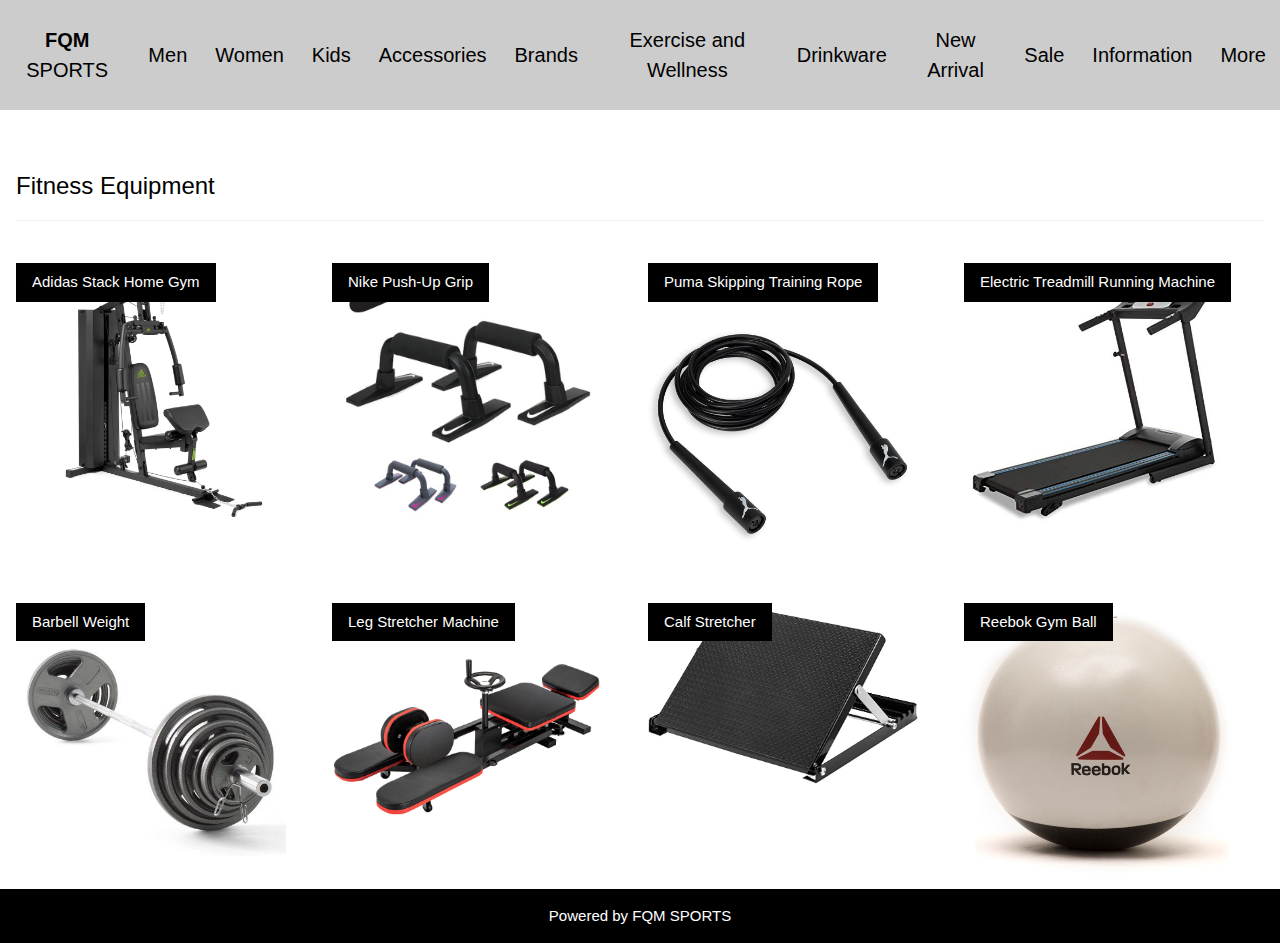
<file: exercise_wellness.html>
<!DOCTYPE html>
<html>
<head>
<title></title>
<meta charset="UTF-8">
<meta name="viewport" content="width=device-width, initial-scale=1">
<link rel="stylesheet" href="https://www.w3schools.com/w3css/4/w3.css">
<link rel="stylesheet" href="style2.css">
<link rel="stylesheet" href="main.css">


</head>
<body>

<!-- Navbar (sit on top) -->
<div class="menu-desktop">
<ul class="main-menu">
    <li><a href="index.html"><b>FQM</b> SPORTS</a></li>
    <!-- Float links to the right. Hide them on small screens -->

      <li><a href="men.html">Men</a></li>
      <li><a href="women.html">Women</a></li>
      <li><a href="kids.html">Kids</a></li>
	  <li><a href="accessories.html">Accessories</a></li>
	  <li><a href="brands.html">Brands</a></li>
	  <li><a href="exercise_wellness.html">Exercise and Wellness</a></li>
      <li><a href="drinkware.html">Drinkware</a></li>
	  <li><a href="new_arrival.html">New Arrival</a></li>
	  <li><a href="sale.html">Sale</a></li>
          <li>
          <a href="#">Information</a>
          <ul class="sub-menu">
      <li><a href="preorder.html">Preorder</a></li>
      <li><a href="contact.html">Contact</a></li>
            </ul>
      </li>
         <li>
          <a href="#">More</a>
          <ul class="sub-menu">
      <li><a href="about.html">About</a></li>
      <li><a href="Event.html" >Event</a></li>
	  <li><a href="faq.html">FAQ</a></li>
                  </ul>
      </li>
      </ul>
     
    </div>
<!-- Page content -->
<div cla                                                            ss="w3-content w3-padding" style="max-width:1564px">

  <!-- Project Section -->
  <div class="w3-container w3-padding-32" id="Men">
    <h3 class="w3-border-bottom w3-border-light-grey w3-padding-16">Fitness Equipment</h3>
  </div>

  <div class="w3-row-padding">
    <div class="w3-col l3 m6 w3-margin-bottom">
      <div class="w3-display-container">
        <div class="w3-display-topleft w3-black w3-padding">Adidas Stack Home Gym</div>
        <img src="GAMBAR/17c1016e907f4d9abd3652008ada8ddc-zoom_250222120742-1002x1002_0.png" alt="House" style="width:90%">
      </div>
    </div>
    <div class="w3-col l3 m6 w3-margin-bottom">
      <div class="w3-display-container">
        <div class="w3-display-topleft w3-black w3-padding">Nike Push-Up Grip</div>
        <img src="GAMBAR/4e66cbb45988fbfbc2f94ca8000c01a8.jpg"alt="House" style="width:90%">
      </div>
    </div>
    <div class="w3-col l3 m6 w3-margin-bottom">
      <div class="w3-display-container">
        <div class="w3-display-topleft w3-black w3-padding">Puma Skipping Training Rope</div>
        <img src="GAMBAR/51YcuHFjrcL.jpg"alt="House" style="width:90%">
      </div>
    </div>
    <div class="w3-col l3 m6 w3-margin-bottom">
      <div class="w3-display-container">
        <div class="w3-display-topleft w3-black w3-padding">Electric Treadmill Running Machine</div>
        <img src="GAMBAR/41fkzv-a4wl-sl500--615c6b93e67ac.jpg" alt="House" style="width:90%">
      </div>
    </div>
  </div>

  <div class="w3-row-padding">
    <div class="w3-col l3 m6 w3-margin-bottom">
      <div class="w3-display-container">
        <div class="w3-display-topleft w3-black w3-padding">Barbell Weight</div>
        <img src="img/c55735000ec883d0e575a7d0edc0e8e2.jpg" alt="House" style="width:90%">
      </div>
    </div>
    <div class="w3-col l3 m6 w3-margin-bottom">
      <div class="w3-display-container">
        <div class="w3-display-topleft w3-black w3-padding">Leg Stretcher Machine</div>
        <img src="img/leg-stretcher-m100-1.2.jpg" alt="House" style="width:90%">
      </div>
    </div>
    <div class="w3-col l3 m6 w3-margin-bottom">
      <div class="w3-display-container">
        <div class="w3-display-topleft w3-black w3-padding">Calf Stretcher</div>
        <img src="img/original.jpeg" alt="House" style="width:90%">
      </div>
    </div>
    <div class="w3-col l3 m6 w3-margin-bottom">
      <div class="w3-display-container">
        <div class="w3-display-topleft w3-black w3-padding">Reebok Gym Ball</div>
        <img src="img/f138efb51e40247fa02f87df7f6e797b.jpg" alt="House" style="width:90%">
      </div>
    </div>
  </div>

<!-- Footer -->
<footer class="w3-center w3-black w3-padding-16">
  <p>Powered by FQM SPORTS</p>
</footer>
</div>
</body>
</html>
</file>
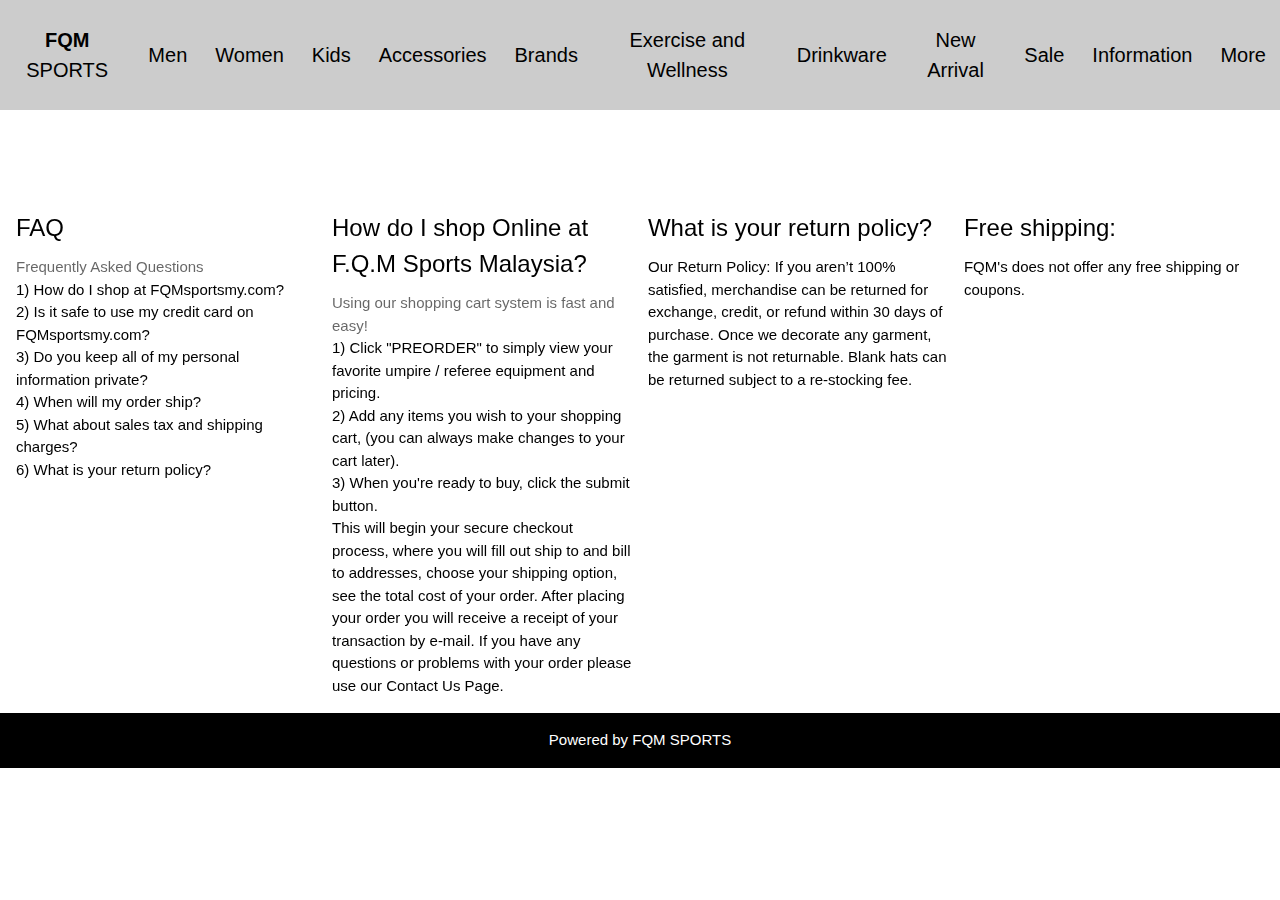
<file: faq.html>
<!DOCTYPE html>
<html>
<head>
<title></title>
<meta charset="UTF-8">
<meta name="viewport" content="width=device-width, initial-scale=1">
<link rel="stylesheet" href="https://www.w3schools.com/w3css/4/w3.css">
<link rel="stylesheet" href="style2.css">
<link rel="stylesheet" href="main.css">


</head>
<body>

<!-- Navbar (sit on top) -->
<div class="menu-desktop">
<ul class="main-menu">
    <li><a href="index.html"><b>FQM</b> SPORTS</a></li>
    <!-- Float links to the right. Hide them on small screens -->

      <li><a href="men.html">Men</a></li>
      <li><a href="women.html">Women</a></li>
      <li><a href="kids.html">Kids</a></li>
	  <li><a href="accessories.html">Accessories</a></li>
	  <li><a href="brands.html">Brands</a></li>
	  <li><a href="exercise_wellness.html">Exercise and Wellness</a></li>
      <li><a href="drinkware.html">Drinkware</a></li>
	  <li><a href="new_arrival.html">New Arrival</a></li>
	  <li><a href="sale.html">Sale</a></li>
          <li>
          <a href="#">Information</a>
          <ul class="sub-menu">
      <li><a href="preorder.html">Preorder</a></li>
      <li><a href="contact.html">Contact</a></li>
            </ul>
      </li>
         <li>
          <a href="#">More</a>
          <ul class="sub-menu">
      <li><a href="about.html">About</a></li>
      <li><a href="Event.html" >Event</a></li>
	  <li><a href="faq.html">FAQ</a></li>
                  </ul>
      </li>
      </ul>
     
    </div>
<br>
<br>
<br>
<br>
 <div class="w3-row-padding w3-grayscale">
    <div class="w3-col l3 m6 w3-margin-bottom">
      <h3>FAQ</h3>
      <p class="w3-opacity">Frequently Asked Questions</p>
      <p>1) How do I shop at FQMsportsmy.com?<br>
2) Is it safe to use my credit card on FQMsportsmy.com?<br>
3) Do you keep all of my personal information private?<br>
4) When will my order ship?<br>
5) What about sales tax and shipping charges?<br>
6) What is your return policy?</p>
      
    </div>
    <div class="w3-col l3 m6 w3-margin-bottom">
      <h3>How do I shop Online at F.Q.M Sports Malaysia?</h3>
      <p class="w3-opacity">Using our shopping cart system is fast and easy!</p>
      <p>1) Click "PREORDER" to simply view your favorite umpire / referee equipment and pricing.<br>
2) Add any items you wish to your shopping cart, (you can always make changes to your cart later).<br>
3) When you're ready to buy, click the submit button. <br>
This will begin your secure checkout process, where you will fill out ship to and bill to addresses, choose your shipping option, see the total cost of your order.

After placing your order you will receive a receipt of your transaction by e-mail.

If you have any questions or problems with your order please use our Contact Us Page.</p>
     
    </div>
    <div class="w3-col l3 m6 w3-margin-bottom">
      <h3>What is your return policy?</h3>
      <p>Our Return Policy: If you aren’t 100% satisfied, merchandise can be returned for exchange, credit, or refund within 30 days of purchase. 

Once we decorate any garment, the garment is not returnable.

Blank hats can be returned subject to a re-stocking fee.</p>
   
    </div>
    <div class="w3-col l3 m6 w3-margin-bottom">
      <h3>Free shipping:</h3>
      <p>FQM's does not offer any free shipping or coupons.</p>
     
    </div>
  </div>
<!-- Footer -->
<footer class="w3-center w3-black w3-padding-16">
  <p>Powered by FQM SPORTS</p>
</footer>
</body>
</html>
</file>
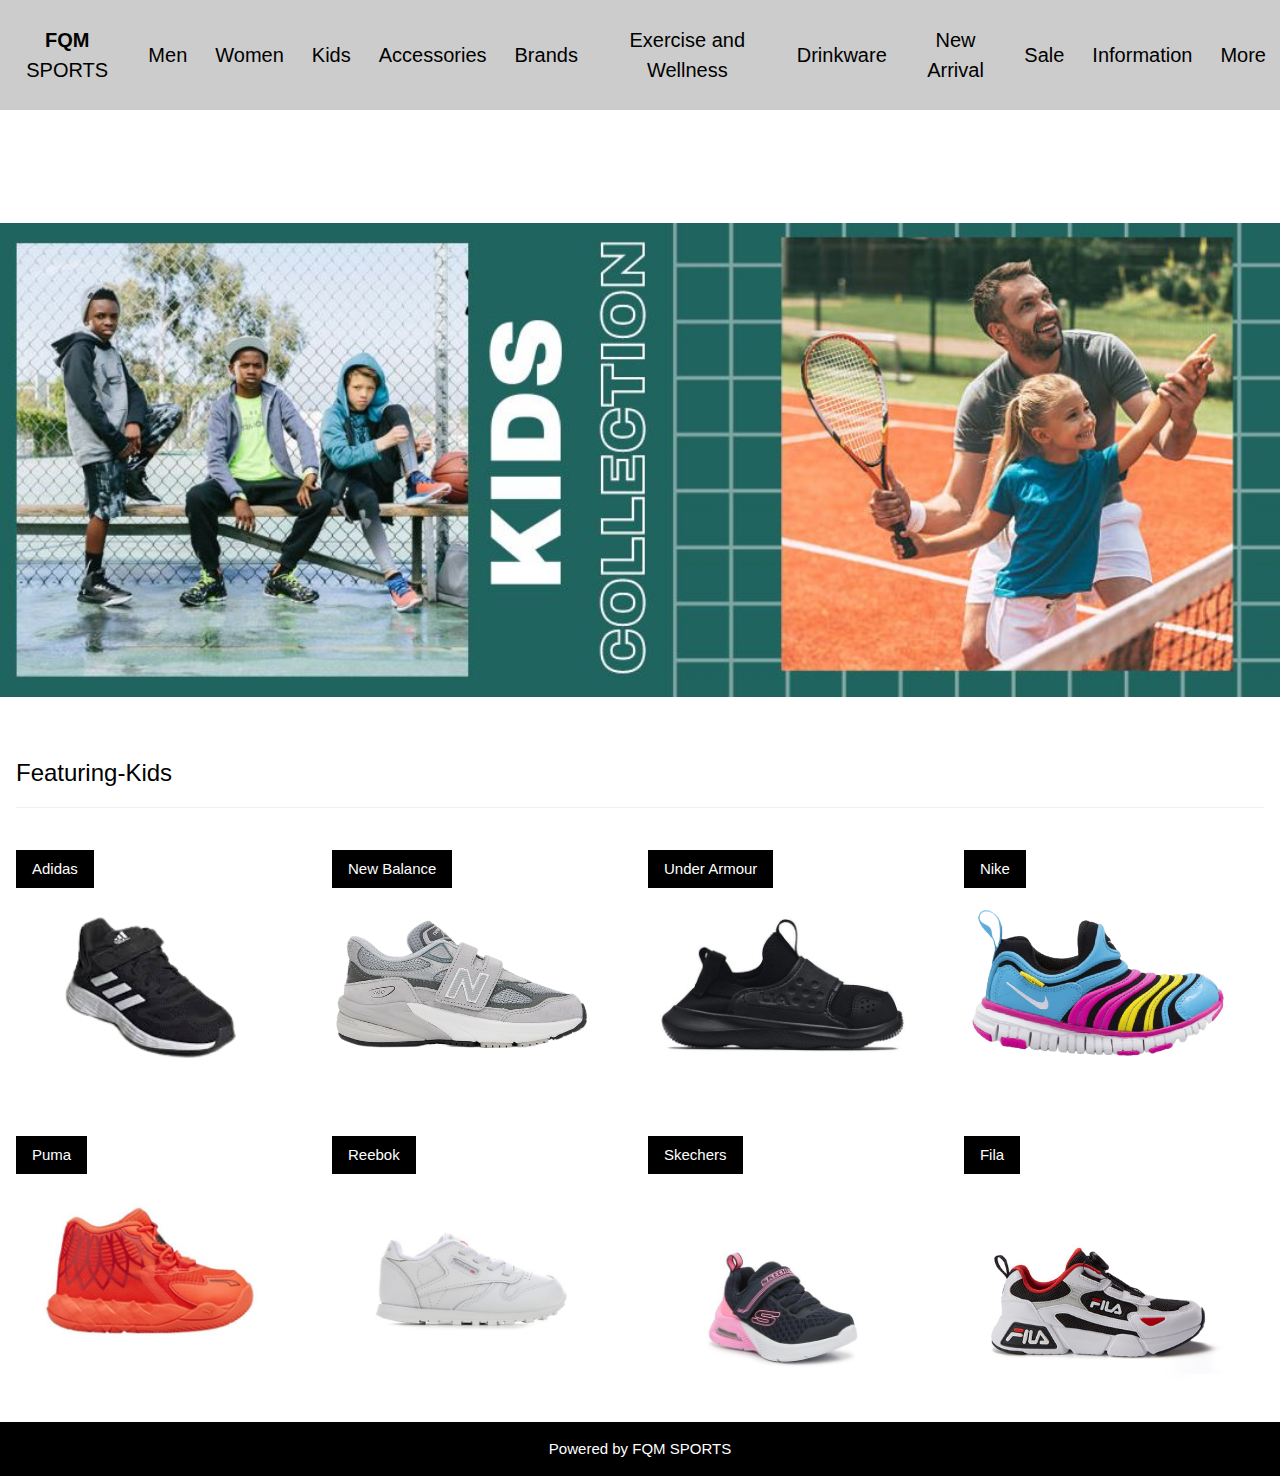
<file: kids.html>
<!DOCTYPE html>
<html>
<head>
<title></title>
<meta charset="UTF-8">
<meta name="viewport" content="width=device-width, initial-scale=1">
<link rel="stylesheet" href="https://www.w3schools.com/w3css/4/w3.css">
<link rel="stylesheet" href="style2.css">
<link rel="stylesheet" href="main.css">


</head>
<body>

<!-- Navbar (sit on top) -->
<div class="menu-desktop">
<ul class="main-menu">
    <li><a href="index.html"><b>FQM</b> SPORTS</a></li>
    <!-- Float links to the right. Hide them on small screens -->

      <li><a href="men.html">Men</a></li>
      <li><a href="women.html">Women</a></li>
      <li><a href="kids.html">Kids</a></li>
	  <li><a href="accessories.html">Accessories</a></li>
	  <li><a href="brands.html">Brands</a></li>
	  <li><a href="exercise_wellness.html">Exercise and Wellness</a></li>
      <li><a href="drinkware.html">Drinkware</a></li>
	  <li><a href="new_arrival.html">New Arrival</a></li>
	  <li><a href="sale.html">Sale</a></li>
          <li>
          <a href="#">Information</a>
          <ul class="sub-menu">
      <li><a href="preorder.html">Preorder</a></li>
      <li><a href="contact.html">Contact</a></li>
            </ul>
      </li>
         <li>
          <a href="#">More</a>
          <ul class="sub-menu">
      <li><a href="about.html">About</a></li>
      <li><a href="Event.html" >Event</a></li>
	  <li><a href="faq.html">FAQ</a></li>
                  </ul>
      </li>
      </ul>
     
    </div>

<br>
<br>
<br>
<br>
<br>
  <!-- Header -->
<header class="w3-display-container w3-content w3-wide" style="max-width:1300px;" id="home">
  <img class="w3-image"  src="img/kids.jpg" alt="Architecture" width="100%">
</header>

  <!-- Project Section -->
  <div class="w3-container w3-padding-32" id="Kids">
    <h3 class="w3-border-bottom w3-border-light-grey w3-padding-16">Featuring-Kids</h3>
  </div>

  <div class="w3-row-padding">
    <div class="w3-col l3 m6 w3-margin-bottom">
      <div class="w3-display-container">
        <div class="w3-display-topleft w3-black w3-padding">Adidas</div>
        <img src="img/images__5_-removebg-preview.png" alt="House" style="width:90%">
      </div>
    </div>
    <div class="w3-col l3 m6 w3-margin-bottom">
      <div class="w3-display-container">
        <div class="w3-display-topleft w3-black w3-padding">New Balance</div>
        <img src="img/nb_kid-removebg-preview.png" alt="House" style="width:90%">
      </div>
    </div>
    <div class="w3-col l3 m6 w3-margin-bottom">
      <div class="w3-display-container">
        <div class="w3-display-topleft w3-black w3-padding">Under Armour</div>
        <img src="img/kids4.jpg" alt="House" style="width:90%">
      </div>
    </div>
    <div class="w3-col l3 m6 w3-margin-bottom">
      <div class="w3-display-container">
        <div class="w3-display-topleft w3-black w3-padding">Nike</div>
        <img src="GAMBAR/7c4673e5-e1fe-4113-96d7-bc842e6fb43a-removebg-preview.png" alt="House" style="width:90%">
      </div>
    </div>
  </div>

  <div class="w3-row-padding">
    <div class="w3-col l3 m6 w3-margin-bottom">
      <div class="w3-display-container">
        <div class="w3-display-topleft w3-black w3-padding">Puma</div>
        <img src="img/kids6.jpg" alt="House" style="width:90%">
      </div>
    </div>
    <div class="w3-col l3 m6 w3-margin-bottom">
      <div class="w3-display-container">
        <div class="w3-display-topleft w3-black w3-padding">Reebok</div>
        <img src="img/kids7.jpg" alt="House" style="width:90%">
      </div>
    </div>
    <div class="w3-col l3 m6 w3-margin-bottom">
      <div class="w3-display-container">
        <div class="w3-display-topleft w3-black w3-padding">Skechers</div>
        <img src="img/kids8.jpg" alt="House" style="width:90%">
      </div>
    </div>
    <div class="w3-col l3 m6 w3-margin-bottom">
      <div class="w3-display-container">
        <div class="w3-display-topleft w3-black w3-padding">Fila</div>
        <img src="img/kids9.jpg" alt="House" style="width:90%">
      </div>
    </div>
  </div>

<!-- Footer -->
<footer class="w3-center w3-black w3-padding-16">
  <p>Powered by FQM SPORTS</p>
</footer>
</body>
</html>
</file>
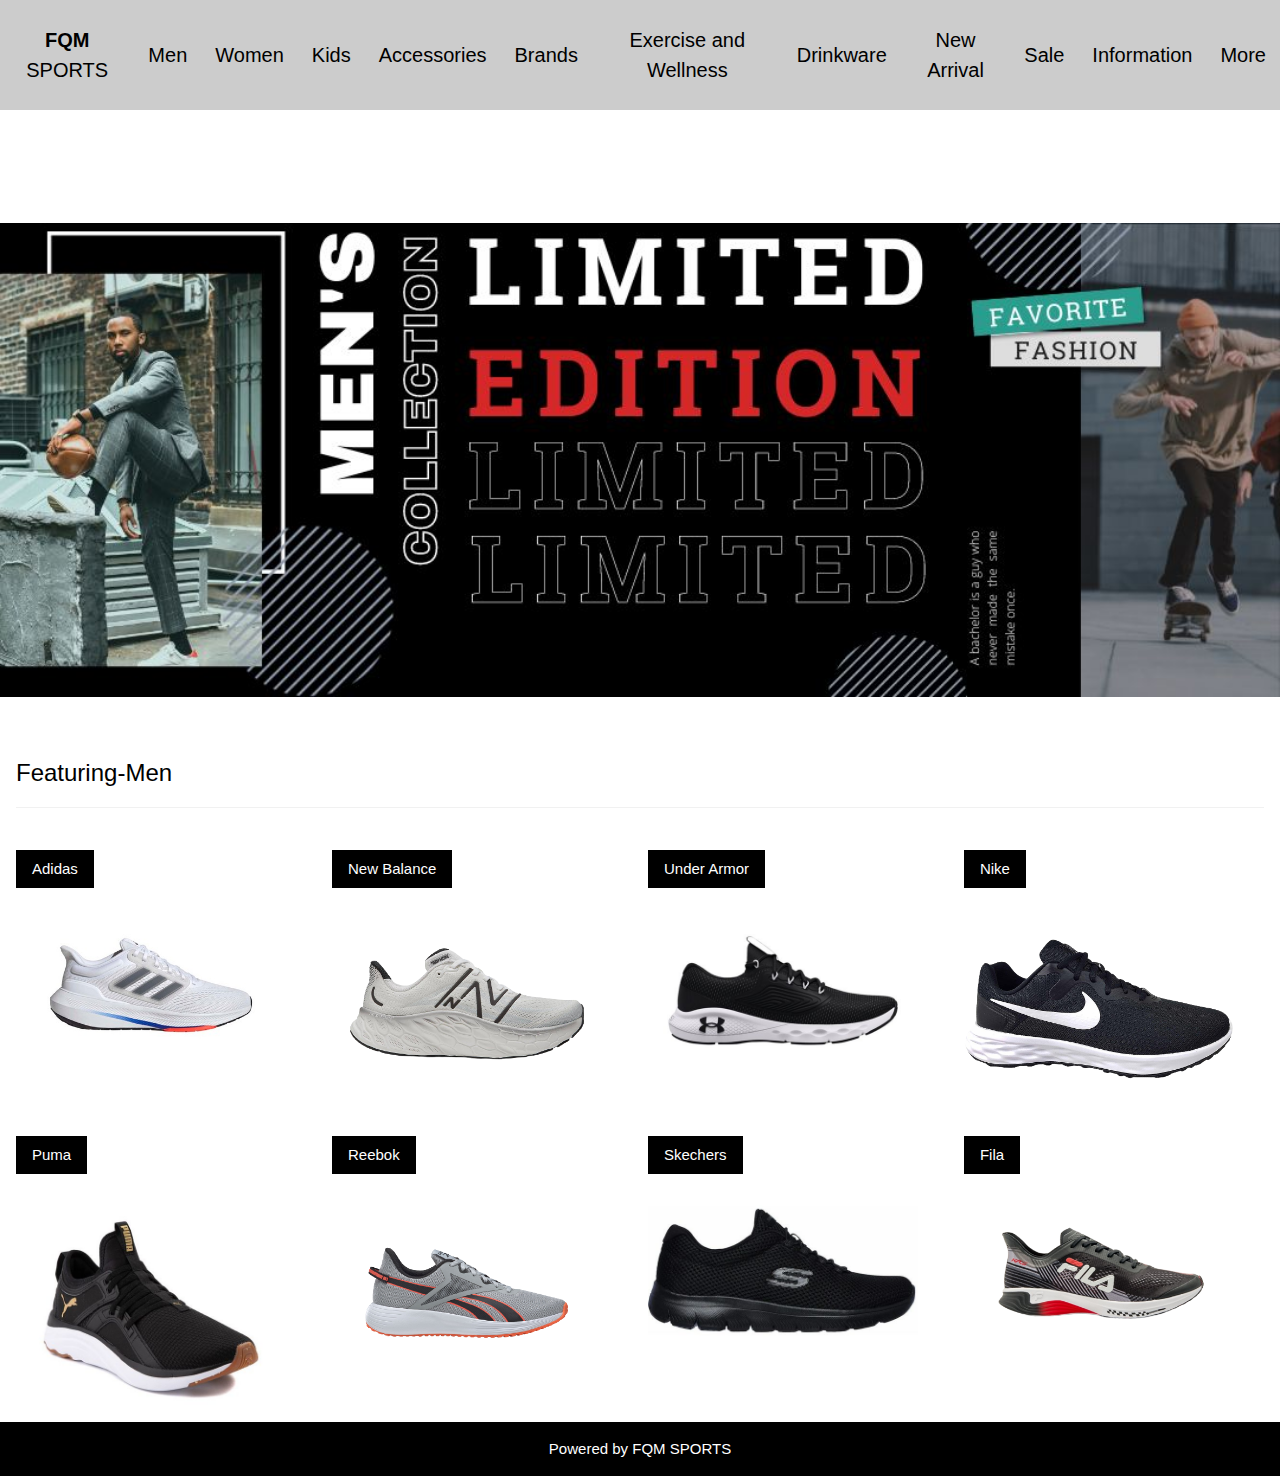
<file: men.html>
<!DOCTYPE html>
<html>
<head>
<title></title>
<meta charset="UTF-8">
<meta name="viewport" content="width=device-width, initial-scale=1">
<link rel="stylesheet" href="https://www.w3schools.com/w3css/4/w3.css">
<link rel="stylesheet" href="style2.css">
<link rel="stylesheet" href="main.css">


</head>
<body>

<!-- Navbar (sit on top) -->
<div class="menu-desktop">
<ul class="main-menu">
    <li><a href="index.html"><b>FQM</b> SPORTS</a></li>
    <!-- Float links to the right. Hide them on small screens -->

      <li><a href="men.html">Men</a></li>
      <li><a href="women.html">Women</a></li>
      <li><a href="kids.html">Kids</a></li>
	  <li><a href="accessories.html">Accessories</a></li>
	  <li><a href="brands.html">Brands</a></li>
	  <li><a href="exercise_wellness.html">Exercise and Wellness</a></li>
      <li><a href="drinkware.html">Drinkware</a></li>
	  <li><a href="new_arrival.html">New Arrival</a></li>
	  <li><a href="sale.html">Sale</a></li>
          <li>
          <a href="#">Information</a>
          <ul class="sub-menu">
      <li><a href="preorder.html">Preorder</a></li>
      <li><a href="contact.html">Contact</a></li>
            </ul>
      </li>
         <li>
          <a href="#">More</a>
          <ul class="sub-menu">
      <li><a href="about.html">About</a></li>
      <li><a href="Event.html" >Event</a></li>
	  <li><a href="faq.html">FAQ</a></li>
                  </ul>
      </li>
      </ul>
     
    </div>

<br>
<br>
<br>
<br>
<br>

<!-- Header -->
<header class="w3-display-container w3-content w3-wide" style="max-width:1300px;" id="home">
  <img class="w3-image"  src="img/web_benner.jpg" alt="Architecture" width="100%">
</header>



<!-- Page content -->
<div cla                                                            ss="w3-content w3-padding" style="max-width:1564px">



  <!-- Project Section -->
  <div class="w3-container w3-padding-32" id="Men">
    <h3 class="w3-border-bottom w3-border-light-grey w3-padding-16">Featuring-Men</h3>
  </div>

  <div class="w3-row-padding">
    <div class="w3-col l3 m6 w3-margin-bottom">
      <div class="w3-display-container">
        <div class="w3-display-topleft w3-black w3-padding">Adidas</div>
        <img src="img/GUEST_79898fc0-ed94-4cec-89db-d7e925efe67a.jpg" alt="House" style="width:90%">
      </div>
    </div>
    <div class="w3-col l3 m6 w3-margin-bottom">
      <div class="w3-display-container">
        <div class="w3-display-topleft w3-black w3-padding">New Balance</div>
        <img src="img/f646bc2343506cb55646a815c558b0e9-removebg-preview.png" alt="House" style="width:90%">
      </div>
    </div>
    <div class="w3-col l3 m6 w3-margin-bottom">
      <div class="w3-display-container">
        <div class="w3-display-topleft w3-black w3-padding">Under Armor</div>
        <img src="img/348c015a28a9695d7fbaf21d80fef245.jpg" alt="House" style="width:90%">
      </div>
    </div>
    <div class="w3-col l3 m6 w3-margin-bottom">
      <div class="w3-display-container">
        <div class="w3-display-topleft w3-black w3-padding">Nike</div>
        <img src="img/575556180_max-removebg-preview.png" alt="House" style="width:90%">
      </div>
    </div>
  </div>

  <div class="w3-row-padding">
    <div class="w3-col l3 m6 w3-margin-bottom">
      <div class="w3-display-container">
        <div class="w3-display-topleft w3-black w3-padding">Puma</div>
        <img src="GAMBAR/2c497a733c6b6cde60913ab782bbcc8c.jpg" alt="House" style="width:90%">
      </div>
    </div>
    <div class="w3-col l3 m6 w3-margin-bottom">
      <div class="w3-display-container">
        <div class="w3-display-topleft w3-black w3-padding">Reebok</div>
        <img src="img/lio95_389__1-removebg-preview.png" alt="House" style="width:90%">
      </div>
    </div>
    <div class="w3-col l3 m6 w3-margin-bottom">
      <div class="w3-display-container">
        <div class="w3-display-topleft w3-black w3-padding">Skechers</div>
        <img src="GAMBAR/9f898bd5481d6b5a2fb360eba8a4bf22.jpg" alt="House" style="width:90%">
      </div>
    </div>
    <div class="w3-col l3 m6 w3-margin-bottom">
      <div class="w3-display-container">
        <div class="w3-display-topleft w3-black w3-padding">Fila</div>
        <img src="img/fila_running_shoe_kr5_men_black_gra_1716820_1612-removebg-preview.png" alt="House" style="width:90%">
      </div>
    </div>
  </div>


<!-- Footer -->
<footer class="w3-center w3-black w3-padding-16">
  <p>Powered by FQM SPORTS</p>
</footer>
</div>
</body>
</html>
</file>
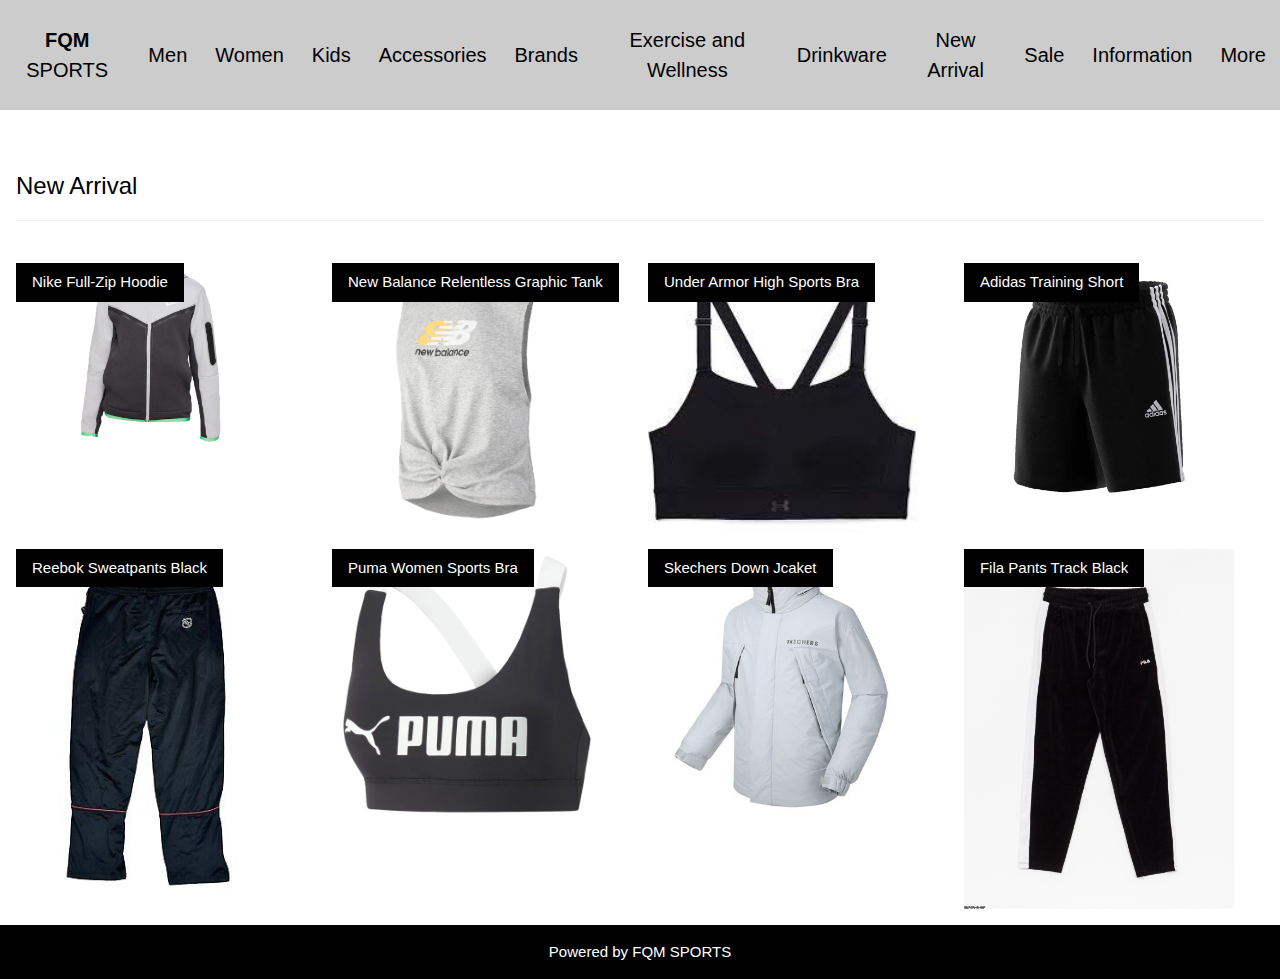
<file: new_arrival.html>
<!DOCTYPE html>
<html>
<head>
<title></title>
<meta charset="UTF-8">
<meta name="viewport" content="width=device-width, initial-scale=1">
<link rel="stylesheet" href="https://www.w3schools.com/w3css/4/w3.css">
<link rel="stylesheet" href="style2.css">
<link rel="stylesheet" href="main.css">


</head>
<body>

<!-- Navbar (sit on top) -->
<div class="menu-desktop">
<ul class="main-menu">
    <li><a href="index.html"><b>FQM</b> SPORTS</a></li>
    <!-- Float links to the right. Hide them on small screens -->

      <li><a href="men.html">Men</a></li>
      <li><a href="women.html">Women</a></li>
      <li><a href="kids.html">Kids</a></li>
	  <li><a href="accessories.html">Accessories</a></li>
	  <li><a href="brands.html">Brands</a></li>
	  <li><a href="exercise_wellness.html">Exercise and Wellness</a></li>
      <li><a href="drinkware.html">Drinkware</a></li>
	  <li><a href="new_arrival.html">New Arrival</a></li>
	  <li><a href="sale.html">Sale</a></li>
          <li>
          <a href="#">Information</a>
          <ul class="sub-menu">
      <li><a href="preorder.html">Preorder</a></li>
      <li><a href="contact.html">Contact</a></li>
            </ul>
      </li>
         <li>
          <a href="#">More</a>
          <ul class="sub-menu">
      <li><a href="about.html">About</a></li>
      <li><a href="Event.html" >Event</a></li>
	  <li><a href="faq.html">FAQ</a></li>
                  </ul>
      </li>
      </ul>
     
    </div>
  </div>
</div>
<!-- Page content -->
<div cla                                                            ss="w3-content w3-padding" style="max-width:1564px">

  <!-- Project Section -->
  <div class="w3-container w3-padding-32" id="Men">
    <h3 class="w3-border-bottom w3-border-light-grey w3-padding-16">New Arrival</h3>
  </div>

  <div class="w3-row-padding">
    <div class="w3-col l3 m6 w3-margin-bottom">
      <div class="w3-display-container">
        <div class="w3-display-topleft w3-black w3-padding">Nike Full-Zip Hoodie</div>
        <img src="img/Nike-Youth-Tech-Fleece-Hoodie-Light-Smoke-Grey-Anthracite-Sail.jpg" alt="House" style="width:90%">
      </div>
    </div>
    <div class="w3-col l3 m6 w3-margin-bottom">
      <div class="w3-display-container">
        <div class="w3-display-topleft w3-black w3-padding">New Balance Relentless Graphic Tank</div>
        <img src="img/81RMw5Mf+UL.jpg"alt="House" style="width:90%">
      </div>
    </div>
    <div class="w3-col l3 m6 w3-margin-bottom">
      <div class="w3-display-container">
        <div class="w3-display-topleft w3-black w3-padding">Under Armor High Sports Bra</div>
        <img src="img/images (3).jpg" style="width:90%">
      </div>
    </div>
    <div class="w3-col l3 m6 w3-margin-bottom">
      <div class="w3-display-container">
        <div class="w3-display-topleft w3-black w3-padding">Adidas Training Short</div>
        <img src="img/short-uomo-aeroready-essentials-3-stripes.jpg" alt="House" style="width:90%">
      </div>
    </div>
  </div>

  <div class="w3-row-padding">
    <div class="w3-col l3 m6 w3-margin-bottom">
      <div class="w3-display-container">
        <div class="w3-display-topleft w3-black w3-padding">Reebok Sweatpants Black</div>
        <img src="img/s-l400.jpg" alt="House" style="width:90%">
      </div>
    </div>
    <div class="w3-col l3 m6 w3-margin-bottom">
      <div class="w3-display-container">
        <div class="w3-display-topleft w3-black w3-padding">Puma Women Sports Bra</div>
        <img src="img/C1-000000000001129155-592Wx592H.jpg"alt="House" style="width:90%">
      </div>
    </div>
    <div class="w3-col l3 m6 w3-margin-bottom">
      <div class="w3-display-container">
        <div class="w3-display-topleft w3-black w3-padding">Skechers Down Jcaket</div>
        <img src="img/428.jpg" alt="House" style="width:90%">
      </div>
    </div>
    <div class="w3-col l3 m6 w3-margin-bottom">
      <div class="w3-display-container">
        <div class="w3-display-topleft w3-black w3-padding">Fila Pants Track Black</div>
        <img src="img/939349-fila-pants-kevin-velvet-track-black.jpg" alt="House" style="width:90%">
      </div>
    </div>
  </div>

<!-- Footer -->
<footer class="w3-center w3-black w3-padding-16">
  <p>Powered by FQM SPORTS</p>
</footer>
</div>
</body>
</html>
</file>
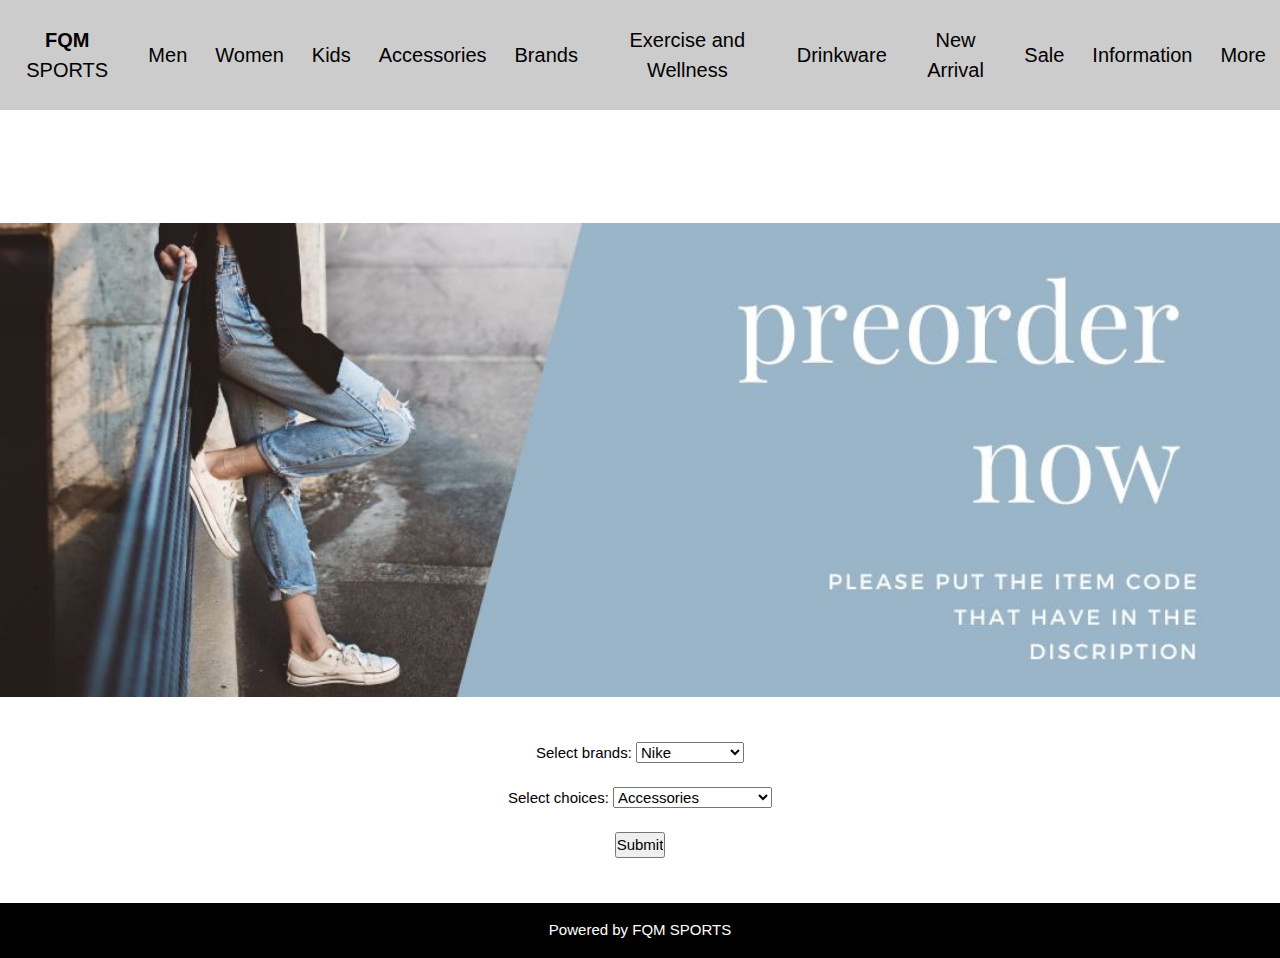
<file: preorder.html>
<!DOCTYPE html>
<html>
<head>
<title></title>
<meta charset="UTF-8">
<meta name="viewport" content="width=device-width, initial-scale=1">
<link rel="stylesheet" href="https://www.w3schools.com/w3css/4/w3.css">
<link rel="stylesheet" href="style2.css">
<link rel="stylesheet" href="main.css">


</head>
<body>

<!-- Navbar (sit on top) -->
<div class="menu-desktop">
<ul class="main-menu">
    <li><a href="index.html"><b>FQM</b> SPORTS</a></li>
    <!-- Float links to the right. Hide them on small screens -->

      <li><a href="men.html">Men</a></li>
      <li><a href="women.html">Women</a></li>
      <li><a href="kids.html">Kids</a></li>
	  <li><a href="accessories.html">Accessories</a></li>
	  <li><a href="brands.html">Brands</a></li>
	  <li><a href="exercise_wellness.html">Exercise and Wellness</a></li>
      <li><a href="drinkware.html">Drinkware</a></li>
	  <li><a href="new_arrival.html">New Arrival</a></li>
	  <li><a href="sale.html">Sale</a></li>
          <li>
          <a href="#">Information</a>
          <ul class="sub-menu">
      <li><a href="preorder.html">Preorder</a></li>
      <li><a href="contact.html">Contact</a></li>
            </ul>
      </li>
         <li>
          <a href="#">More</a>
          <ul class="sub-menu">
      <li><a href="about.html">About</a></li>
      <li><a href="Event.html" >Event</a></li>
	  <li><a href="faq.html">FAQ</a></li>
                  </ul>
      </li>
      </ul>
     
    </div>
	<div class="tabs-content">
                        <br>
                        <br>
                        <br>
                        <br>
                        <br>
                        
                        <!-- Header -->
<header class="w3-display-container w3-content w3-wide" style="max-width:1300px;" id="home">
  <img class="w3-image"  src="img/haha.jpg" alt="Architecture" width="100%">
</header>

		<br>
		<br>
	<center>	
 <form action="preorder.php">
  Select brands: 
  <select name="something">
   <option value="Google">Nike</option>
   <option value="Bing">Puma</option>
   <option value="Yahoo">Fila</option>
   <option value="Yahoo">Adidas</option>
   <option value="Yahoo">Under Armor</option>
   <option value="Yahoo">Reebok</option>
   <option value="Yahoo">Skechers</option>
  </select>
 </form>
		
		<br>
		
<form action="preorder.php">
  Select choices: 
  <select name="something">
   <option value="Google">Accessories</option>
   <option value="Bing">Clothing</option>
   <option value="Yahoo">Exercise & Wellness</option>
   <option value="Yahoo">Drinkware</option>
  </select>
 </form>
		
		<br>
		
	<form action="preorder.php">
  <input type="submit" value="Submit" name="submit">
 </form>
		</center>
	
		<br>
		<br>
		
<!-- Footer -->
<footer class="w3-center w3-black w3-padding-16">
  <p>Powered by FQM SPORTS</p>
</footer>
</div>
</body>
</html>
</file>
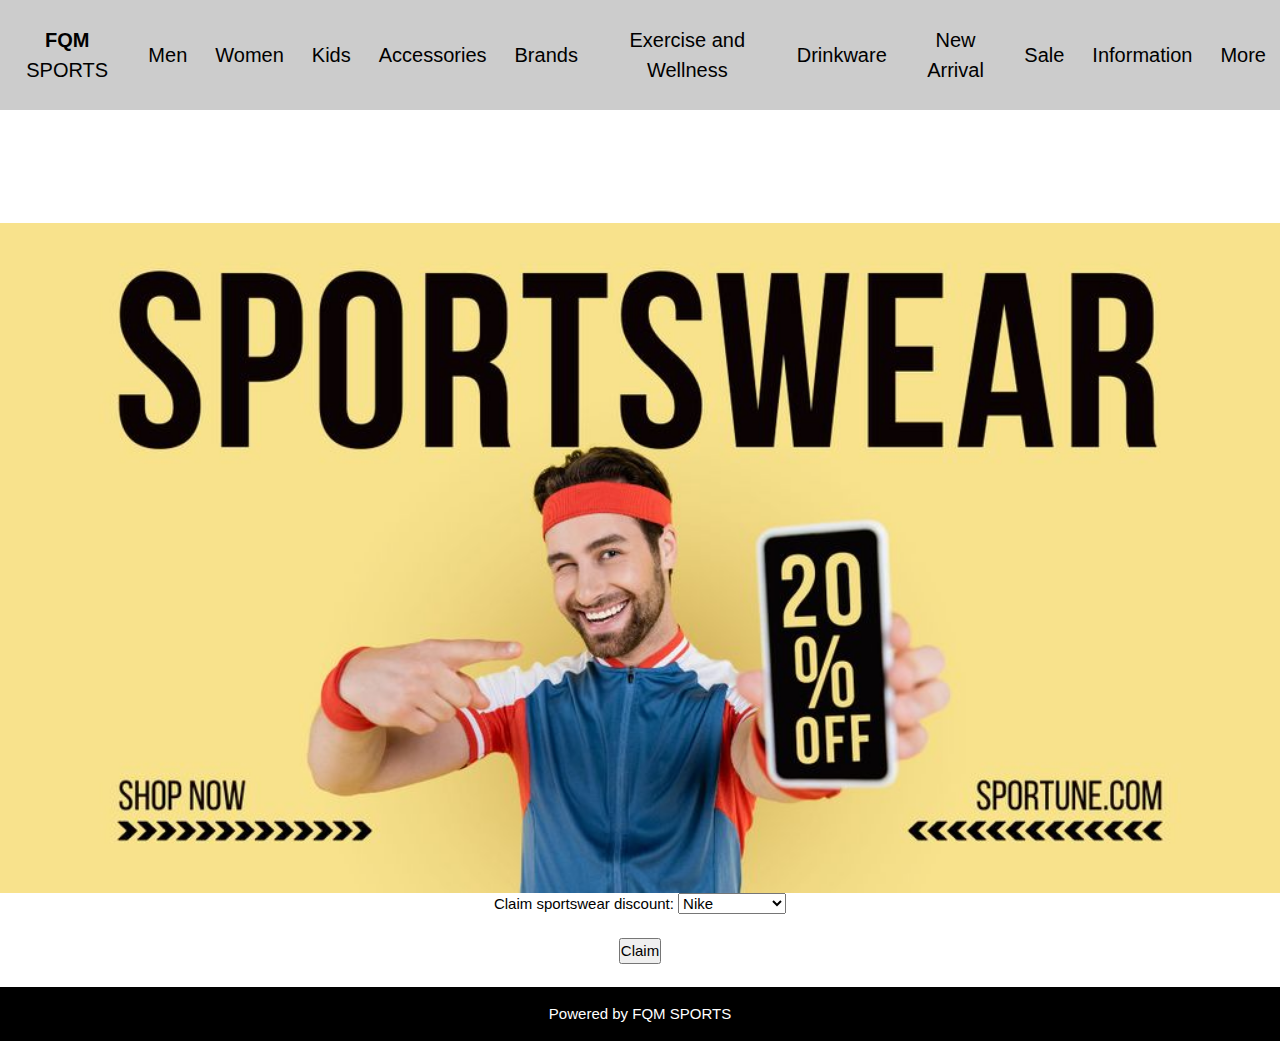
<file: sale.html>
<!DOCTYPE html>
<html>
<head>
<title></title>
<meta charset="UTF-8">
<meta name="viewport" content="width=device-width, initial-scale=1">
<link rel="stylesheet" href="https://www.w3schools.com/w3css/4/w3.css">
<link rel="stylesheet" href="style2.css">
<link rel="stylesheet" href="main.css">


</head>
<body>

<!-- Navbar (sit on top) -->
<div class="menu-desktop">
<ul class="main-menu">
    <li><a href="index.html"><b>FQM</b> SPORTS</a></li>
    <!-- Float links to the right. Hide them on small screens -->

      <li><a href="men.html">Men</a></li>
      <li><a href="women.html">Women</a></li>
      <li><a href="kids.html">Kids</a></li>
	  <li><a href="accessories.html">Accessories</a></li>
	  <li><a href="brands.html">Brands</a></li>
	  <li><a href="exercise_wellness.html">Exercise and Wellness</a></li>
      <li><a href="drinkware.html">Drinkware</a></li>
	  <li><a href="new_arrival.html">New Arrival</a></li>
	  <li><a href="sale.html">Sale</a></li>
          <li>
          <a href="#">Information</a>
          <ul class="sub-menu">
      <li><a href="preorder.html">Preorder</a></li>
      <li><a href="contact.html">Contact</a></li>
            </ul>
      </li>
         <li>
          <a href="#">More</a>
          <ul class="sub-menu">
      <li><a href="about.html">About</a></li>
      <li><a href="Event.html" >Event</a></li>
	  <li><a href="faq.html">FAQ</a></li>
                  </ul>
      </li>
      </ul>
     
    </div>
                        <div class="tabs-content">
                        <br>
                        <br>
                        <br>
                        <br>
                        <br>
                        
                        <!-- Header -->
<header class="w3-display-container w3-content w3-wide" style="max-width:1300px;" id="home">
  <img class="w3-image"  src="img/255b020b-27f7-4c8a-b5eb-192af78c3846_1024.jpeg" alt="Architecture" width="100%">
</header>


                        </div>
               	<center>	
 <form action="sale.php">
  Claim sportswear discount: 
  <select name="something">
   <option value="Google">Nike</option>
   <option value="Bing">Puma</option>
   <option value="Yahoo">Fila</option>
   <option value="Yahoo">Adidas</option>
   <option value="Yahoo">Under Armor</option>
   <option value="Yahoo">Reebok</option>
   <option value="Yahoo">Skechers</option>
  </select>
 </form>

		<br>
		
	<form action="sale.php">
  <input type="Submit" value="Claim" name="Claim">
 </form>
		</center>
	<br>
	
<!-- Footer -->
<footer class="w3-center w3-black w3-padding-16">
  <p>Powered by FQM SPORTS</p>
</footer>
</body>
</html>
</file>
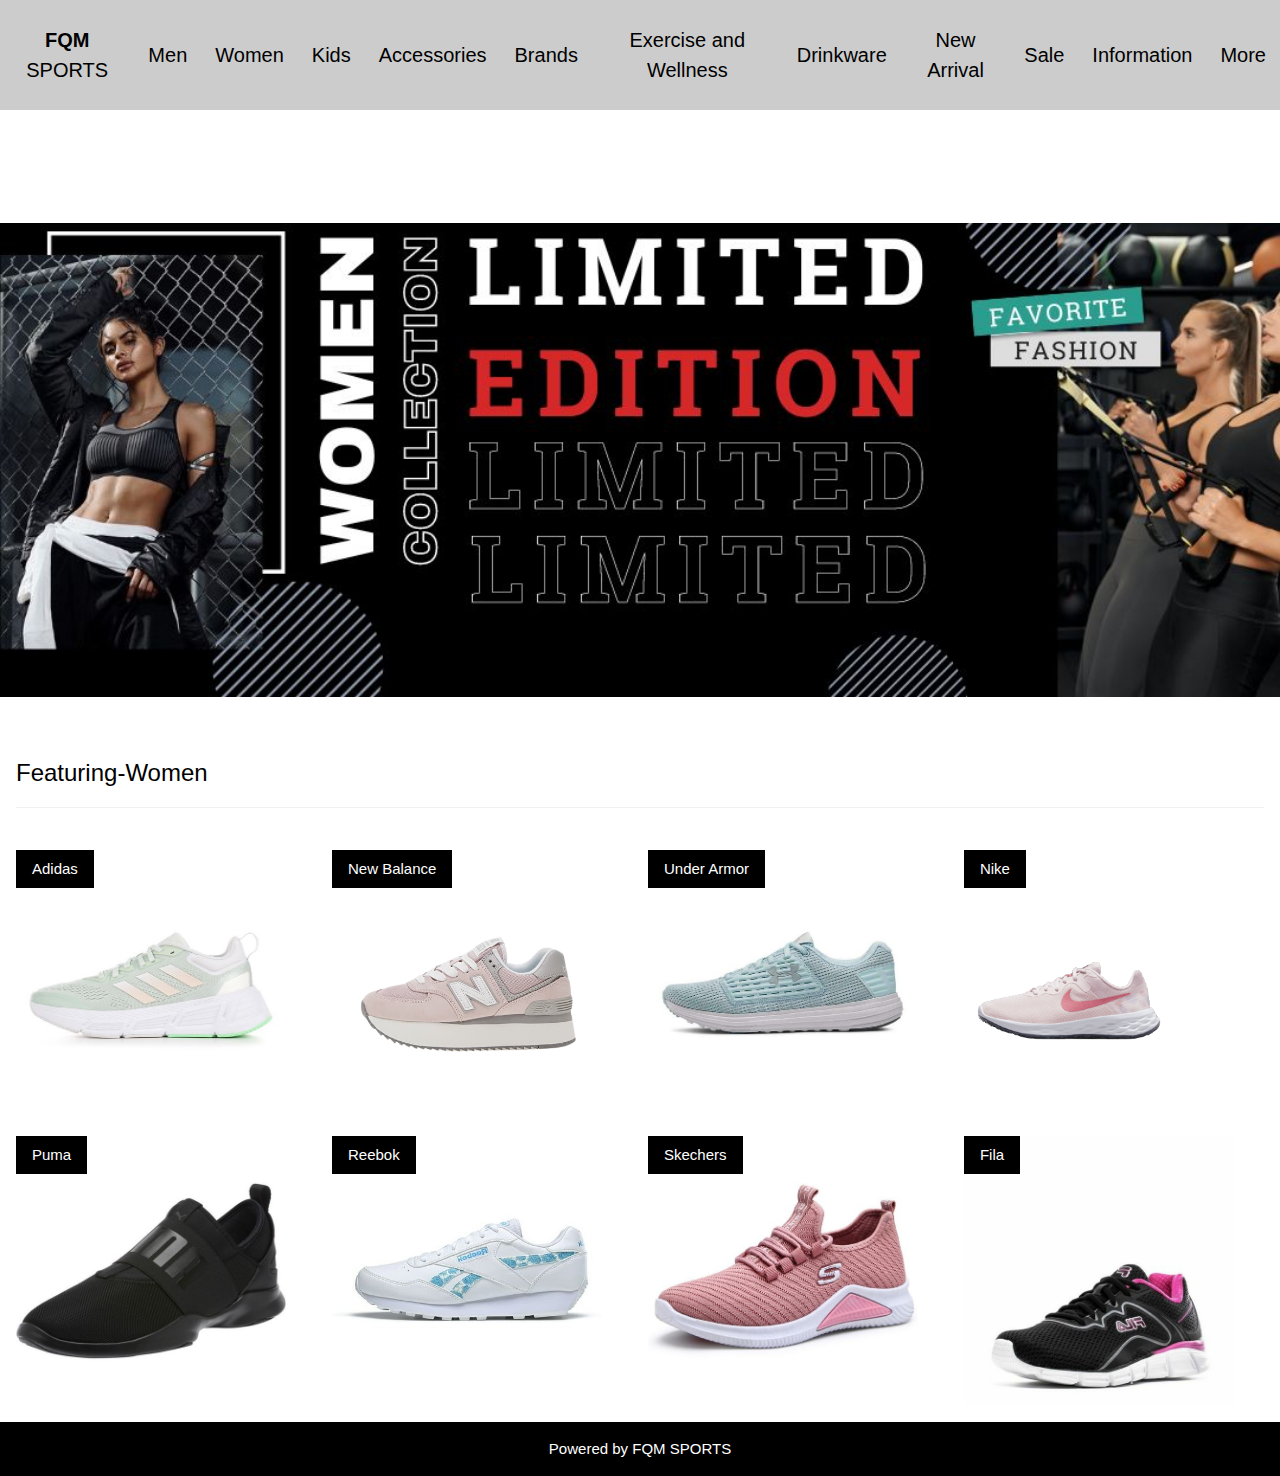
<file: women.html>
<!DOCTYPE html>
<html>
<head>
<title></title>
<meta charset="UTF-8">
<meta name="viewport" content="width=device-width, initial-scale=1">
<link rel="stylesheet" href="https://www.w3schools.com/w3css/4/w3.css">
<link rel="stylesheet" href="style2.css">
<link rel="stylesheet" href="main.css">


</head>
<body>

<!-- Navbar (sit on top) -->
<div class="menu-desktop">
<ul class="main-menu">
    <li><a href="index.html"><b>FQM</b> SPORTS</a></li>
    <!-- Float links to the right. Hide them on small screens -->

      <li><a href="men.html">Men</a></li>
      <li><a href="women.html">Women</a></li>
      <li><a href="kids.html">Kids</a></li>
	  <li><a href="accessories.html">Accessories</a></li>
	  <li><a href="brands.html">Brands</a></li>
	  <li><a href="exercise_wellness.html">Exercise and Wellness</a></li>
      <li><a href="drinkware.html">Drinkware</a></li>
	  <li><a href="new_arrival.html">New Arrival</a></li>
	  <li><a href="sale.html">Sale</a></li>
          <li>
          <a href="#">Information</a>
          <ul class="sub-menu">
      <li><a href="preorder.html">Preorder</a></li>
      <li><a href="contact.html">Contact</a></li>
            </ul>
      </li>
         <li>
          <a href="#">More</a>
          <ul class="sub-menu">
      <li><a href="about.html">About</a></li>
      <li><a href="Event.html" >Event</a></li>
	  <li><a href="faq.html">FAQ</a></li>
                  </ul>
      </li>
      </ul>
     
    </div>

<br>
<br>
<br>
<br>
<br>


<!-- Header -->
<header class="w3-display-container w3-content w3-wide" style="max-width:1300px;" id="home">
  <img class="w3-image" src="img/women.jpg" alt="Architecture" width="100%">
</header>


	<!-- Page content -->
<div cla                                                            ss="w3-content w3-padding" style="max-width:1564px">

  <!-- Project Section -->
  <div class="w3-container w3-padding-32" id="Women">
    <h3 class="w3-border-bottom w3-border-light-grey w3-padding-16">Featuring-Women</h3>
  </div>

  <div class="w3-row-padding">
    <div class="w3-col l3 m6 w3-margin-bottom">
      <div class="w3-display-container">
        <div class="w3-display-topleft w3-black w3-padding">Adidas</div>
        <img src="img/a6efe08c8d9ed0598d2c6b4db8276573.jpg" alt="House" style="width:90%">
      </div>
    </div>
    <div class="w3-col l3 m6 w3-margin-bottom">
      <div class="w3-display-container">
        <div class="w3-display-topleft w3-black w3-padding">New Balance</div>
        <img src="img/1613752-full_product-removebg-preview.png" alt="House" style="width:90%">
      </div>
    </div>
    <div class="w3-col l3 m6 w3-margin-bottom">
      <div class="w3-display-container">
        <div class="w3-display-topleft w3-black w3-padding">Under Armor</div>
        <img src="img/bf9a28fec1f81e4478045a5f7fd2abfd.jpg" alt="House" style="width:90%">
      </div>
    </div>
    <div class="w3-col l3 m6 w3-margin-bottom">
      <div class="w3-display-container">
        <div class="w3-display-topleft w3-black w3-padding">Nike</div>
        <img src="img/revolution-6-next-nature-road-running-shoes-g0Nhm2-removebg-preview.png" alt="House" style="width:70%">
      </div>
    </div>
  </div>
  <div class="w3-row-padding">
    <div class="w3-col l3 m6 w3-margin-bottom">
      <div class="w3-display-container">
        <div class="w3-display-topleft w3-black w3-padding">Puma</div>
        <img src="img/8275e65ed82ae98f0b397cfb8ee81a87.jpg" alt="House" style="width:90%">
      </div>
    </div>
    <div class="w3-col l3 m6 w3-margin-bottom">
      <div class="w3-display-container">
        <div class="w3-display-topleft w3-black w3-padding">Reebok</div>
        <img src="GAMBAR/3bf6ce6ecf1cf84f07204f57ae2f194c.jpg" alt="House" style="width:90%">
      </div>
    </div>
    <div class="w3-col l3 m6 w3-margin-bottom">
      <div class="w3-display-container">
        <div class="w3-display-topleft w3-black w3-padding">Skechers</div>
        <img src="GAMBAR/6c36721f109c68459dcf5ea817ee9d8d.jpg" alt="House" style="width:90%">
      </div>
    </div>
    <div class="w3-col l3 m6 w3-margin-bottom">
      <div class="w3-display-container">
        <div class="w3-display-topleft w3-black w3-padding">Fila</div>
        <img src="img/896d7d37645a5d985b779ef9f3bd2445.jpg" alt="House" style="width:90%">
      </div>
    </div>
  </div>

<!-- Page content -->
<div cla                                                            ss="w3-content w3-padding" style="max-width:1564px">



  
  
<!-- End page content -->
</div>


<!-- Footer -->
<footer class="w3-center w3-black w3-padding-16">
  <p>Powered by FQM SPORTS</p>
</footer>
</div>
</body>
</html>
</file>
<file: style2.css>
@charset "utf-8";
/* CSS Document */
*{
	padding:0;
	margin:0;
	
}

ul{
	list-style:none;
	background:#CCC;
}
ul li {
	display:inline-block;
	position:relative;
}
ul li a {
	display:block;
	padding:20px 25px;
	color:#000;
	text-decoration:none;
	text-align:center;
	font-size:20px;
}

ul li ul.dropdown li {
	display:block;
}
ul li ul.dropdown {
	width:100%;
	background:#FF9;
	position:absolute;
	z-index:999;
	display:none;
}
ul li a:hover {
	background:#6CF;
	ul li:hover ul.dropdown {
		display:block;
	}
</file>
<file: main.css>
/*------------------------------------------------------------------
[ Menu ]*/



.main-menu {
  list-style-type: none;
  margin: 0;

  display: -webkit-box;
  display: -webkit-flex;
  display: -moz-box;
  display: -ms-flexbox;
  display: flex;
  align-items: center;
}

.main-menu > li {
  display: block;
  position: relative;
  padding: 20px 10px 20px 0px;
  margin: 0px 4px 0px 14px;
}

.main-menu > li > a {

 
  padding: 5px 0px;
  transition: all 0.4s;
  -webkit-transition: all 0.4s;
  -o-transition: all 0.4s;
  -moz-transition: all 0.4s;
}


/*---------------------------------------------*/
.sub-menu {
	list-style-type: none;
	position: absolute;
	top: 0;
	left: 100%;
	min-width: 178px;
	max-width: 225px;
	background-color: #fff;
	transition: all 0.4s;
	-webkit-transition: all 0.4s;
	-o-transition: all 0.4s;
	-moz-transition: all 0.4s;
	padding: 5px 0;
	box-shadow: 0 1px 5px 0px rgba(0,0,0,0.2);
	-moz-box-shadow: 0 1px 5px 0px rgba(0,0,0,0.2);
	-webkit-box-shadow: 0 1px 5px 0px rgba(0,0,0,0.2);
	-o-box-shadow: 0 1px 5px 0px rgba(0,0,0,0.2);
	-ms-box-shadow: 0 1px 5px 0px rgba(0,0,0,0.2);
	visibility: hidden;
	opacity: 0;
	width: 172px;
	height: 111px;
}

.sub-menu li {
  position: relative;
  background-color: transparent;

  transition: all 0.4s;
  -webkit-transition: all 0.4s;
  -o-transition: all 0.4s;
  -moz-transition: all 0.4s;
}

.main-menu > li > .sub-menu {
  top:100%;
  left: 0;
}

.sub-menu a {
  
  


  display: block;
  padding: 8px 20px; 
  width: 100%;

  transition: all 0.4s;
  -webkit-transition: all 0.4s;
  -o-transition: all 0.4s;
  -moz-transition: all 0.4s;
}

/*---------------------------------------------*/
.main-menu > li:hover > a {
  text-decoration: none;
  color: #6c7ae0;
}

.main-menu > li:hover > .sub-menu {
  visibility: visible;
  opacity: 1;
}

.sub-menu li:hover > .sub-menu {
  visibility: visible;
  opacity: 1;
} 

.sub-menu li:hover {
  background-color: transparent;
}

.sub-menu > li:hover > a {
  color: #6c7ae0;
  text-decoration: none;
}

@media (max-width: 1300px) {
  .main-menu > .respon-sub-menu .sub-menu {
    right: 100%;
    left: auto;
  }

  .main-menu > .respon-sub-menu > .sub-menu {
    right: 0px;
    left: auto;
  }
}


/*------------------------------------------------------------------
[ Dropdown option ]*/
.rs1-select2 .select2-container--open .select2-dropdown {
  z-index: 1251;
  width: 100%;
  border: 1px solid #fff;
  border-radius: 0px;
  overflow: hidden;
  background-color: white;
  left: 0px;

  box-shadow: 0 3px 10px 0px rgba(0, 0, 0, 0.2);
  -moz-box-shadow: 0 3px 10px 0px rgba(0, 0, 0, 0.2);
  -webkit-box-shadow: 0 3px 10px 0px rgba(0, 0, 0, 0.2);
  -o-box-shadow: 0 3px 10px 0px rgba(0, 0, 0, 0.2);
  -ms-box-shadow: 0 3px 10px 0px rgba(0, 0, 0, 0.2);
}

.rs1-select2 .select2-dropdown--above {top: -2px;}
.rs1-select2 .select2-dropdown--below {top: 2px;}

.rs1-select2 .select2-container .select2-results__option[aria-selected] {
  padding-top: 10px;
  padding-bottom: 10px;
  padding-left: 20px;
}

.rs1-select2 .select2-container .select2-results__option[aria-selected="true"] {
  background: #6c7ae0;
  color: white;
}

.rs1-select2 .select2-container .select2-results__option--highlighted[aria-selected] {
  background: #6c7ae0;
  color: white;
}



.rs1-select2 .select2-search--dropdown .select2-search__field {
  border: 1px solid #aaa;
  outline: none;
  font-family: Poppins-Regular;
  font-size: 13px;
  color: #555;
  line-height: 1.2;
}
</file>
<file: contact-form.css>
@charset "utf-8";
/* CSS Document */
#fcf-form {
    display:block;
}

.fcf-body {
    margin: 0;
    font-family: -apple-system, Arial, sans-serif;
    font-size: 1rem;
    font-weight: 400;
    line-height: 1.5;
    color: #212529;
    text-align: center;
    background-color: #fff;
    padding: 30px;
    padding-bottom: 10px;
    border: 1px solid #ced4da;
    border-radius: 0.25rem;
    max-width: 100%;
}

.fcf-form-group {
    margin-bottom: 1rem;
}

.fcf-input-group {
    position: relative;
    display: -ms-flexbox;
    display: flex;
    -ms-flex-wrap: wrap;
    flex-wrap: wrap;
    -ms-flex-align: stretch;
    align-items: stretch;
    width: 100%;
}

.fcf-form-control {
    display: block;
    width: 100%;
    height: calc(1.5em + 0.75rem + 2px);
    padding: 0.375rem 0.75rem;
    font-size: 1rem;
    font-weight: 400;
    line-height: 1.5;
    color: #495057;
    background-color: #fff;
    background-clip: padding-box;
    border: 1px solid #ced4da;
    outline: none;
    border-radius: 0.25rem;
    transition: border-color 0.15s ease-in-out, box-shadow 0.15s ease-in-out;
}

.fcf-form-control:focus {
    border: 1px solid #313131;
}

select.fcf-form-control[size], select.fcf-form-control[multiple] {
    height: auto;
}

textarea.fcf-form-control {
    font-family: -apple-system, Arial, sans-serif;
    height: auto;
}

label.fcf-label {
    display: inline-block;
    margin-bottom: 0.5rem;
}

.fcf-credit {
    padding-top: 10px;
    font-size: 0.9rem;
    color: #545b62;
}

.fcf-credit a {
    color: #545b62;
    text-decoration: underline;
}

.fcf-credit a:hover {
    color: #0056b3;
    text-decoration: underline;
}

.fcf-btn {
    display: inline-block;
    font-weight: 400;
    color: #212529;
    text-align: center;
    vertical-align: middle;
    cursor: pointer;
    -webkit-user-select: none;
    -moz-user-select: none;
    -ms-user-select: none;
    user-select: none;
    background-color: transparent;
    border: 1px solid transparent;
    padding: 0.375rem 0.75rem;
    font-size: 1rem;
    line-height: 1.5;
    border-radius: 0.25rem;
    transition: color 0.15s ease-in-out, background-color 0.15s ease-in-out, border-color 0.15s ease-in-out, box-shadow 0.15s ease-in-out;
}

@media (prefers-reduced-motion: reduce) {
    .fcf-btn {
        transition: none;
    }
}

.fcf-btn:hover {
    color: #212529;
    text-decoration: none;
}

.fcf-btn:focus, .fcf-btn.focus {
    outline: 0;
    box-shadow: 0 0 0 0.2rem rgba(0, 123, 255, 0.25);
}

.fcf-btn-primary {
    color: #fff;
    background-color: #007bff;
    border-color: #007bff;
}

.fcf-btn-primary:hover {
    color: #fff;
    background-color: #0069d9;
    border-color: #0062cc;
}

.fcf-btn-primary:focus, .fcf-btn-primary.focus {
    color: #fff;
    background-color: #0069d9;
    border-color: #0062cc;
    box-shadow: 0 0 0 0.2rem rgba(38, 143, 255, 0.5);
}

.fcf-btn-lg, .fcf-btn-group-lg>.fcf-btn {
    padding: 0.5rem 1rem;
    font-size: 1.25rem;
    line-height: 1.5;
    border-radius: 0.3rem;
}

.fcf-btn-block {
    display: block;
    width: 100%;
}

.fcf-btn-block+.fcf-btn-block {
    margin-top: 0.5rem;
}

input[type="submit"].fcf-btn-block, input[type="reset"].fcf-btn-block, input[type="button"].fcf-btn-block {
    width: 100%;
}
</file>
